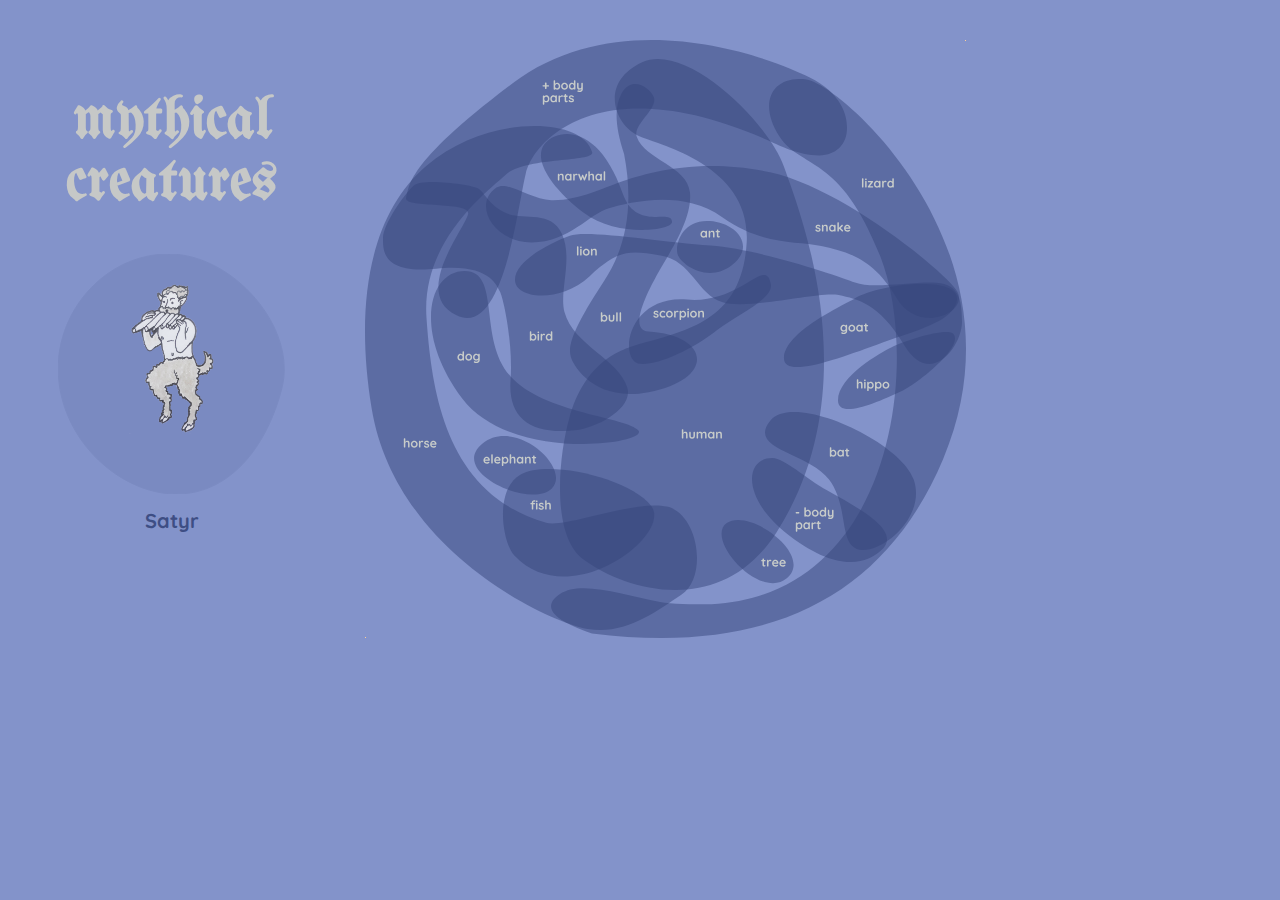
<file: index.html>
<! -- mythical creatures -->
<!DOCTYPE html> 
<html> 
    <head> 
        <meta charset = "utf-8" /> 
          
        <!--LINKS-->
        <script src="mythicalJS.js"></script>
        <link rel="preconnect" href="https://fonts.gstatic.com"> 
        <link href="https://fonts.googleapis.com/css2?family=UnifrakturMaguntia&display=swap" rel="stylesheet">
        <link rel="preconnect" href="https://fonts.gstatic.com"> 
        <link href="https://fonts.googleapis.com/css2?family=Quicksand:wght@600&display=swap" rel="stylesheet">
        <link rel="stylesheet" href="mythicalstyle.css">


        <title> 
            very mythical creatures 
        </title> 
        <link rel = "icon" href = "SVGs/m.svg"; 
        type = "image/x-icon"> 
          
    </head> 

<body>

<div class="firstDiv"; >

    <div style="float:left; margin:10px; margin-right: 80px; text-align: center;">
        <h1> mythical <br> creatures</h1>

    <div class="combined">
        <div>
        <svg width="227px" height="240px" viewBox="0 0 227 240" version="1.1" xmlns="http://www.w3.org/2000/svg" xmlns:xlink="http://www.w3.org/1999/xlink">
            <title>Oval</title>
            <g id="Page-1" stroke="none" stroke-width="1" fill="none" fill-rule="evenodd" opacity="0.201729911">
                <g class="Oval" transform="translate(-84.000000, -313.000000)" fill="#00222D">
                    <path d="M200.171028,552.971342 C253.310384,554.304516 291.836417,508.976596 307.778224,447.650586 C323.72003,386.324577 258.689114,313 194.857092,313 C131.025071,313 79.2789933,371.659661 84.5929289,436.985193 C89.9068644,502.310725 147.031672,551.638168 200.171028,552.971342 Z" id="Oval"></path>
                </g>
            </g>
        </svg>
        </div>
        <div style="padding-top: 30px;">
        <img id="creaturePNG" height="70%" src="PNGs/Satyr.png">
        </div>
    </div>

        <h2 id="creatureName">Satyr</h2>
        <h3 id="creatureParents"></h2>
            
    </div>

<div class= combined>
<div>
<img src="SVGs/Venndiagramm.svg">
</div>

<div>

        <svg width="601px" height="600px">
            
            <g id="Bai-Ze" onclick="change('Bai-Ze')">
                <path d="M255.6,53.8249662 C266.4,34.0249662 285.3,49.3249662 288,57.4249662 C289.225848,61.1025102 287.594213,65.1523984 284.903476,69.3580144 C273.260066,68.7351806 262.527646,69.0984297 252.662837,70.2488349 L251.755926,70.3630549 C251.554139,69.7263927 251.367755,69.084555 251.197409,68.4381991 C251.852725,62.8753049 253.320369,58.0042893 255.6,53.8249662 Z" id="Path" stroke="#FFF1DF" stroke-width="2.7" stroke-linejoin="round"></path>
            </g>
            <g id="Ammit" onclick="change('Ammit')">
                <path d="M587.7,294.124966 C589.950317,296.750336 589.703435,300.445406 587.771309,304.712491 L587.515562,305.260294 C587.294915,305.719322 587.055587,306.184584 586.798554,306.655481 L586.48168,307.223224 C586.373265,307.413348 586.262079,307.604334 586.148186,307.796146 L585.798447,308.374017 C585.738824,308.470729 585.67854,308.567637 585.617603,308.664737 L585.2442,309.249601 L585.2442,309.249601 L584.85549,309.838839 C584.789451,309.937397 584.722789,310.036127 584.655513,310.135026 L584.244548,310.730393 C584.105144,310.929495 583.963345,311.129229 583.819215,311.329559 L583.379889,311.932294 C583.305523,312.033034 583.230589,312.133914 583.155096,312.234927 L582.695485,312.842584 L582.695485,312.842584 L582.22282,313.453233 L582.22282,313.453233 L581.737476,314.066646 L581.737476,314.066646 L581.239829,314.682592 L581.239829,314.682592 L580.730254,315.300842 L580.730254,315.300842 L580.209126,315.921164 L580.209126,315.921164 L579.676821,316.54333 C579.587193,316.647165 579.497114,316.751067 579.406594,316.855032 L578.58018,317.792269 C578.487077,317.896565 578.393555,318.000909 578.299621,318.105296 L577.731152,318.7321 L577.731152,318.7321 L577.153195,319.359711 L577.153195,319.359711 L576.566125,319.9879 L576.566125,319.9879 L575.970318,320.616436 L575.970318,320.616436 C565.20263,327.502699 551.76045,326.354285 539.47202,306.434357 L539.1,305.824966 C538.467635,304.778294 537.838441,303.755396 537.212365,302.75567 L538.895253,302.134551 L538.895253,302.134551 L540.041261,301.720417 L540.041261,301.720417 L541.204775,301.306976 L541.204775,301.306976 L542.384285,300.894859 L542.384285,300.894859 L543.578284,300.484699 L543.578284,300.484699 L544.785261,300.077127 L544.785261,300.077127 L546.003707,299.672774 L546.003707,299.672774 L547.232115,299.272272 L547.232115,299.272272 L548.468975,298.876254 L548.468975,298.876254 L549.712777,298.48535 L549.712777,298.48535 L551.588198,297.909965 L551.588198,297.909965 L552.842757,297.534611 L552.842757,297.534611 L554.098976,297.166583 L554.098976,297.166583 L555.355349,296.806511 L555.355349,296.806511 L556.610365,296.455028 C556.819338,296.397199 557.028191,296.339753 557.236893,296.282705 L558.487046,295.94529 L558.487046,295.94529 L559.73207,295.618042 L559.73207,295.618042 L560.970456,295.301594 L560.970456,295.301594 L562.200696,294.996578 L562.200696,294.996578 L563.42128,294.703624 C564.028906,294.560268 564.632346,294.421672 565.230751,294.288193 L566.420595,294.028159 L566.420595,294.028159 L567.595501,293.7824 C577.319963,291.795632 585.331318,291.361504 587.7,294.124966 Z" id="Path" stroke="#FFF1DF" stroke-width="2.7" stroke-linejoin="round"></path>
            </g>
            <g id="Argus" onclick="change('Argus')">
                <path d="M406.379116,102.620865 C360.926718,82.0360738 322.686539,72.3050911 290.910717,69.7559372 L288.891245,69.6029434 C287.550773,69.5074027 286.221978,69.4247251 284.904803,69.3546279 C287.594989,65.1504725 289.225557,61.1016357 288,57.4249662 C285.3,49.3249662 266.4,34.0249662 255.6,53.8249662 C254.080246,56.6111816 252.798888,62.1238778 251.755926,70.3630549 C246.590995,54.0670501 251.516842,34.380326 277.2,22.3249662 C314.205231,4.95516399 377.826343,59.1947573 406.379116,102.620865 Z" id="Argus" stroke="#FFF1DF" stroke-width="2.7" stroke-linejoin="round"></path>
            </g>
            <g id="Camahueto" onclick="change('Camahueto')">
                <path d="M262.441345,163.215061 C270.503687,174.947392 281.843162,176.080285 291.020078,176.070434 L292.08941,176.064573 L292.08941,176.064573 L296.127827,176.004124 C302.337022,175.93193 306.657882,176.275808 306.657882,181.264611 C306.657882,183.719267 301.963601,186.070094 294.486223,187.551129 L293.495287,187.739312 C291.650211,188.07504 289.650739,188.359126 287.523007,188.581096 L286.349863,188.695948 C278.643786,189.401621 269.385165,189.302544 259.738723,187.931918 C261.204109,180.104546 262.100184,172.01352 262.4265,163.658716 L262.441345,163.215061 Z" id="Path" stroke="#FFF1DF" stroke-width="2.7" stroke-linejoin="round"></path>
            </g>
            <g id="Centaur" onclick="change('Centaur')">
                <path d="M301.5,466.924966 C330.087541,473.459261 340.88466,525.952146 322.454936,549.057781 C290.66053,552.06556 258.781965,542.604234 234.431749,529.121677 C270.518872,514.710507 298.132297,482.803326 286.562621,466.513774 L286.2,466.024966 L286.04746,465.832526 C291.803855,465.607781 297.039861,465.905506 301.5,466.924966 Z" id="Path" stroke="#FFF1DF" stroke-width="2.7" stroke-linejoin="round"></path>
            </g>
            <g id="Cerberus" onclick="change('Cerberus')">
                <path d="M99.9,231.124966 C113.695682,231.124966 118.937053,240.685667 121.832329,254.586522 L122.040082,255.611327 L122.040082,255.611327 L122.240001,256.65117 L122.240001,256.65117 L122.432627,257.705595 L122.432627,257.705595 L122.618501,258.774147 L122.618501,258.774147 L122.798162,259.856374 L122.798162,259.856374 L122.972152,260.951819 L122.972152,260.951819 L123.141011,262.060028 L123.141011,262.060028 L123.385861,263.745282 C123.41256,263.934014 123.439102,264.123231 123.465497,264.312923 C114.871721,276.741569 104.238322,282.537621 90.9,276.124966 C77.6027411,269.732053 72.806304,259.633654 72.7535027,248.18317 C78.6319726,237.454627 88.1193087,231.124966 99.9,231.124966 Z" id="Path" stroke="#FFF1DF" stroke-width="2.7" stroke-linejoin="round"></path>
            </g>
            <g id="Chamrosh" onclick="change('Chamrosh')">
                <path d="M145.945295,337.778645 L146.006716,336.650866 L145.8,336.424966 C154.723703,346.313394 167.26677,353.810456 181.056377,359.747507 L182.512416,360.366734 C183.486041,360.775759 184.465395,361.177244 185.449658,361.571479 L186.929631,362.157428 C187.671356,362.447719 188.415611,362.734012 189.162051,363.016427 L190.657741,363.576126 C190.907474,363.66856 191.157424,363.760571 191.407579,363.852166 L192.910854,364.396761 L194.418417,364.931556 C194.670001,365.019883 194.921737,365.107812 195.173614,365.195346 L196.686456,365.715845 C196.938843,365.801817 197.191344,365.887403 197.443947,365.972608 L198.960684,366.479297 L200.479249,366.977047 C200.732461,367.059273 200.985724,367.141135 201.239024,367.222638 L202.759178,367.707386 C203.012578,367.787472 203.26599,367.867207 203.519402,367.946597 L205.03976,368.418827 L206.559487,368.882981 C206.812688,368.959678 207.065837,369.036049 207.318921,369.112096 C206.255294,372.164677 205.247167,375.36683 204.3,378.724966 C203.322669,382.190048 202.35411,386.102457 201.433097,390.366756 C203.128532,390.287186 174.353196,394.559925 154.557882,374.764611 C149.757882,369.964611 146.838588,358.38473 145.8,340.024966 C145.853292,339.27888 145.901675,338.529988 145.945295,337.778645 Z" id="Path" stroke="#FFF1DF" stroke-width="2.7" stroke-linejoin="round"></path>
            </g>
            <g id="Chimaera" onclick="change('Chimaera')">
                <path d="M588.011043,269.04282 C587.38737,270.01575 586.676551,270.959135 585.883309,271.875992 C572.281628,281.50371 545.613806,282.515682 531.311043,257.34282 C529.298291,253.800376 527.242326,250.524409 525.149591,247.491725 C561.363108,240.939696 604.085347,243.966906 588.011043,269.04282 Z" id="Path" stroke="#FFF1DF" stroke-width="2.7" stroke-linejoin="round"></path>
            </g>
            <g id="Cockatrice" onclick="change('Cockatrice')">
                <path d="M160.038438,176.191353 L163.764529,176.375488 L163.764529,176.375488 L165.803296,176.487399 L165.803296,176.487399 L167.024674,176.564183 L167.024674,176.564183 L168.243264,176.650985 L168.243264,176.650985 L169.457941,176.750089 L169.457941,176.750089 L170.264997,176.82412 L170.264997,176.82412 L171.06948,176.905311 C171.203328,176.919476 171.337054,176.933969 171.470653,176.948802 L172.270652,177.041999 C172.536769,177.074502 172.802319,177.108481 173.067246,177.144047 L173.8601,177.255621 C174.123724,177.294476 174.38667,177.335031 174.648881,177.3774 L175.433257,177.510058 C184.296617,179.077731 192.24684,182.872006 197.1,193.324966 C197.382395,193.933201 197.649482,194.545671 197.901916,195.162108 C188.889272,199.364191 178.619878,202.324966 166.5,202.324966 C159.44499,202.324966 152.940997,201.000356 147.188569,198.735877 C148.672448,192.185743 150.027856,185.662075 151.278428,179.353037 L152.016379,175.594875 L152.016379,175.594875 C154.624991,175.893816 157.318027,176.054038 160.038438,176.191353 L160.038438,176.191353 Z" id="Path" stroke="#FFF1DF" stroke-width="2.7" stroke-linejoin="round"></path>
            </g>
            <g id="Cyclops" onclick="change('Cyclops')">
                <path d="M406.8,418.324966 C409.333222,418.324966 412.346982,419.293896 415.730117,420.931249 L416.460687,421.292232 L416.460687,421.292232 L417.202322,421.67302 L417.202322,421.67302 L417.954779,422.072956 L417.954779,422.072956 L418.717813,422.491382 C418.973894,422.633866 419.231697,422.779323 419.491183,422.927642 L420.274645,423.381078 L420.274645,423.381078 L421.067955,423.851034 L421.067955,423.851034 L421.870872,424.336853 L421.870872,424.336853 L422.683152,424.837877 L422.683152,424.837877 L423.504551,425.353448 L423.504551,425.353448 L424.753218,426.152647 L424.753218,426.152647 L425.596354,426.701715 L425.596354,426.701715 L426.876486,427.548077 L426.876486,427.548077 L428.174403,428.41978 L428.174403,428.41978 L429.049156,429.013899 L429.049156,429.013899 L430.374892,429.92291 L430.374892,429.92291 L432.166661,431.164763 L432.166661,431.164763 L434.902052,433.0808 L434.902052,433.0808 L439.099561,436.039579 L439.099561,436.039579 L439.109522,436.040693 C432.695574,453.441705 424.474339,470.719653 414.112228,487.628089 C375.95363,453.144418 380.936803,418.324966 406.8,418.324966 Z" id="Path" stroke="#FFF1DF" stroke-width="2.7" stroke-linejoin="round"></path>
            </g>
            <g id="Dragon" onclick="change('Dragon')">
                <path d="M519.74281,407.164611 C520.329726,407.59624 520.910693,408.029568 521.485444,408.464458 L522.62658,409.336278 C535.086157,418.948309 544.450808,429.271841 547.869774,438.844946 C556.821739,463.910449 539.654756,488.58021 520.773854,501.045345 C521.767672,495.407534 518.522539,489.583192 512.50041,483.630122 L511.856309,483.00301 L511.192072,482.374963 C510.967347,482.165459 510.739329,481.955802 510.508081,481.745994 L509.804713,481.116119 L509.082347,480.485353 C508.594521,480.064549 508.094283,479.643161 507.582138,479.221209 L506.805052,478.58786 C506.674071,478.482232 506.542361,478.37657 506.40993,478.270873 L505.606764,477.636284 L504.786684,477.000885 C504.648616,476.894919 504.509858,476.78892 504.37042,476.682888 L503.52568,476.046305 L502.664974,475.40895 C502.520214,475.302661 502.374804,475.196341 502.228753,475.089989 L501.344808,474.451506 L500.445844,473.81229 L499.53224,473.172355 L498.135213,472.211137 L497.186667,471.569471 L496.224807,470.927139 L495.250012,470.284155 L494.757882,469.962423 C505.7594,448.503794 513.773384,428.732108 518.799833,410.647366 L519.74281,407.164611 Z" id="Path" stroke="#FFF1DF" stroke-width="2.7" stroke-linejoin="round"></path>
            </g>
            <g id="Dryad" onclick="change('Dryad')">
                <path d="M361.8,483.124966 C372.770333,475.66514 393.796427,482.968027 409.335075,495.123528 C399.711862,509.490939 388.875419,520.5407 377.308432,528.813713 C360.471616,513.846077 349.571304,491.440479 361.8,483.124966 Z" id="Path" stroke="#FFF1DF" stroke-width="2.7" stroke-linejoin="round"></path>
            </g>
            <g id="Gorgon" onclick="change('Gorgon')">
                <path d="M340.815033,125.878254 C360.0342,125.457316 381.537,127.075966 405,132.124966 C410.676877,133.346573 416.537354,134.987016 422.52371,136.982621 L423.950564,140.955062 L423.950564,140.955062 L425.693251,145.869107 L425.693251,145.869107 L426.374139,147.812227 L426.374139,147.812227 L427.775439,151.858776 L427.775439,151.858776 L428.735923,154.67301 L428.735923,154.67301 L429.468514,156.843704 L429.468514,156.843704 L430.459833,159.816678 L430.459833,159.816678 L431.465735,162.878114 L431.465735,162.878114 L432.228402,165.231262 L432.228402,165.231262 L432.997096,167.63256 L432.997096,167.63256 L433.512447,169.259837 L433.512447,169.259837 L434.289116,171.739857 L434.289116,171.739857 L434.80892,173.418975 L434.80892,173.418975 L435.330022,175.118473 L435.330022,175.118473 L435.852145,176.838147 L435.852145,176.838147 L436.375014,178.577791 L436.375014,178.577791 L437.16011,181.224257 L437.16011,181.224257 L437.683634,183.012935 L437.683634,183.012935 L438.468418,185.731994 L438.468418,185.731994 L439.251773,188.49369 L439.251773,188.49369 L439.772754,190.358168 L439.772754,190.358168 L440.292409,192.241084 L440.292409,192.241084 L440.810462,194.142236 L440.810462,194.142236 L441.326636,196.061419 L441.326636,196.061419 L441.840655,197.998428 L441.840655,197.998428 L442.352243,199.953059 L442.352243,199.953059 L443.114464,202.917601 C443.198782,203.249146 443.28297,203.581404 443.367022,203.914371 L442.144242,203.781678 L442.144242,203.781678 L440.287459,203.588824 L440.287459,203.588824 L431.270201,202.705371 L431.270201,202.705371 L429.263917,202.501196 L429.263917,202.501196 L427.232032,202.285279 L427.232032,202.285279 L425.174777,202.054696 L425.174777,202.054696 L423.789295,201.891383 L423.789295,201.891383 L422.392712,201.719387 C422.159027,201.689949 421.924882,201.660113 421.690279,201.629861 L420.277172,201.443215 L420.277172,201.443215 L418.853137,201.24572 L418.853137,201.24572 L417.418243,201.03651 C416.698093,200.928831 415.973896,200.816435 415.245692,200.698833 L413.783953,200.456546 C403.759048,198.751513 392.990525,196.013587 381.577878,190.999049 C379.576994,160.551876 361.738798,140.053313 340.788056,125.875514 L340.815033,125.878254 Z" id="Path" stroke="#FFF1DF" stroke-width="2.7" stroke-linejoin="round"></path>
            </g>
            <g id="Griffon" onclick="change('Griffon')">
                <path d="M198.848767,251.783224 L198.272259,251.986181 C173.86011,260.399986 149.4,254.578966 149.4,240.124966 C149.4,226.489146 167.327674,213.707025 184.075512,205.012181 L185.39491,204.334296 C185.614285,204.22275 185.833369,204.111927 186.052118,204.001833 L187.360246,203.350086 C187.577481,203.242941 187.794295,203.13654 188.010643,203.030891 L189.302798,202.406077 L189.302798,202.406077 L190.581694,201.799661 C191.00555,201.600628 191.426849,201.40472 191.845241,201.211996 L193.091349,200.643435 L193.091349,200.643435 L194.31793,200.094333 L194.31793,200.094333 L195.522894,199.565042 L195.522894,199.565042 L196.704152,199.055917 C196.898936,198.972763 197.092646,198.890464 197.285238,198.809027 L198.427019,198.330813 C198.614963,198.252855 198.801702,198.175774 198.987191,198.099577 C202.440782,208.534444 202.135175,219.946778 201.06134,231.105516 L200.910427,232.625474 L200.910427,232.625474 L200.751676,234.141595 L200.751676,234.141595 L200.586772,235.653185 L200.586772,235.653185 L200.417401,237.15955 L200.417401,237.15955 L199.645137,243.854936 L199.645137,243.854936 L199.481321,245.320165 L199.481321,245.320165 L199.323993,246.77566 L199.323993,246.77566 L199.174838,248.220727 L199.174838,248.220727 L199.035541,249.654674 C198.968638,250.368751 198.906064,251.078398 198.848767,251.783224 Z" id="Path" stroke="#FFF1DF" stroke-width="2.7" stroke-linejoin="round"></path>
            </g>
            <g id="Harpy" onclick="change('Harpy')">
                <path d="M221.383518,340.440345 L221.731827,340.719325 L221.731827,340.719325 L222.440049,341.273875 C223.275358,341.918062 224.142407,342.552173 225.041833,343.172883 L225.820714,343.701561 C234.738234,349.6543 246.728375,354.252891 262.376737,354.45029 C261.135294,362.564785 254.143227,370.091007 245.265505,376.09164 L244.41443,376.658486 C243.557902,377.22066 242.685382,377.768727 241.800211,378.301876 L237.248172,377.148632 L237.248172,377.148632 L231.328162,375.651338 L231.328162,375.651338 L227.671931,374.716775 C227.261852,374.611248 226.85056,374.505135 226.43812,374.398416 L223.950197,373.75063 C223.116634,373.532153 222.278987,373.311067 221.437767,373.087194 L218.903901,372.407029 C215.088558,371.373696 211.211229,370.280272 207.318542,369.110404 C211.290759,357.700085 216.031527,348.355458 221.235157,340.6575 L221.383518,340.440345 Z" id="Path" stroke="#FFF1DF" stroke-width="2.7" stroke-linejoin="round"></path>
            </g>
            <g id="Hippocamp" onclick="change('Hippocamp')">
                <path d="M138.669338,463.893469 C150.708492,471.939387 164.677451,478.489952 180.9,483.124966 C182.866132,483.686718 185.387426,483.878363 188.36256,483.778929 L189.148911,483.746439 C189.281663,483.739941 189.415256,483.732906 189.549683,483.725339 L190.366169,483.673625 C190.503894,483.663962 190.642435,483.653781 190.781784,483.643089 L191.627506,483.572852 C191.770054,483.560141 191.913393,483.546931 192.057514,483.53323 L192.931574,483.445172 L193.824026,483.345623 L194.734469,483.234895 L195.662505,483.113299 L196.607733,482.981148 L197.569754,482.838752 L198.548169,482.686425 L199.542576,482.524477 C199.433857,482.544853 199.11006,482.598031 198.571183,482.684014 C201.970122,498.299212 208.253704,511.501993 218.7,519.124966 C223.467154,522.6037 228.741577,525.970785 234.428845,529.122896 C206.398927,540.314769 173.262212,540.951914 149.4,515.524966 C142.038594,507.680845 135.831894,484.210174 138.669338,463.893469 Z" id="Path" stroke="#FFF1DF" stroke-width="2.7" stroke-linejoin="round"></path>
             </g>
             <g id="Hydra" onclick="change('Hydra')">
                <path d="M414,96.1249662 C392.4,62.8249662 406.8,34.9249662 441,39.4249662 C441.905023,39.5440481 442.919078,39.7765742 444.034144,40.1203095 L444.65233,40.318817 L444.65233,40.318817 L445.290263,40.539302 C445.830021,40.7321744 446.390045,40.947856 446.969584,41.1861369 L447.674349,41.4829082 C448.150372,41.6879696 448.638691,41.9074409 449.138921,42.1412145 L449.898149,42.5025883 C450.02616,42.5646006 450.154903,42.6275034 450.284373,42.6912951 L451.069857,43.0846982 L451.069857,43.0846982 L451.872483,43.4993533 C452.413217,43.7828562 452.965186,44.0804733 453.528004,44.3920974 L454.380321,44.8700252 C454.523714,44.9514262 454.667773,45.0336992 454.812492,45.1168427 L455.688677,45.6261348 L455.688677,45.6261348 L456.580414,46.1562357 C456.880219,46.3363952 457.182568,46.5200094 457.487412,46.7070648 L458.409382,47.2785415 C458.564275,47.3755038 458.719781,47.473323 458.875891,47.5719975 L459.819778,48.1742945 L459.819778,48.1742945 L460.777913,48.7970377 L460.777913,48.7970377 L461.750008,49.4401463 L461.750008,49.4401463 L462.735774,50.1035399 L462.735774,50.1035399 L462.742642,50.1118157 C478.769758,64.1085343 481.622218,79.2969301 481.430812,88.7880646 L481.409199,89.5350706 C481.404578,89.6575023 481.399464,89.7788886 481.393882,89.899213 L481.354948,90.6082868 L481.354948,90.6082868 L481.305909,91.2910929 C481.296958,91.4026613 481.287634,91.5131027 481.277961,91.6224005 L481.215925,92.2643351 L481.215925,92.2643351 L481.146665,92.8780424 C481.134584,92.9779311 481.122249,93.0766111 481.109686,93.1740659 L481.031752,93.7439625 L481.031752,93.7439625 L480.949475,94.2836722 L480.949475,94.2836722 L480.864009,94.7924112 L480.864009,94.7924112 L480.776506,95.2693958 C480.761817,95.3462035 480.74709,95.4216554 480.732351,95.4957352 L480.6,96.1249662 L480.6,96.1249662 L480.544375,96.3690309 L480.544375,96.3690309 L480.423274,96.8632731 L480.423274,96.8632731 L480.288825,97.3650537 L480.288825,97.3650537 L480.140768,97.8736383 C480.114943,97.9589286 480.088541,98.0444718 480.061555,98.1302526 L479.8926,98.6476662 C479.36448,100.207726 478.643904,101.834854 477.699379,103.439821 L477.3762,103.973866 C473.508,110.191966 466.2,115.924966 453.6,115.924966 C445.34787,115.924966 436.781219,114.081989 429.253147,111.77262 C423.541233,107.666903 418.413631,102.929314 414,96.1249662 Z" id="Path" stroke="#FFF1DF" stroke-width="2.7" stroke-linejoin="round"></path>
            </g>
            <g id="Ichthyocentaur" onclick="change('Ichthyocentaur')">
                <path d="M286.04746,465.832526 L286.2,466.024966 C298.689588,482.157351 270.882011,514.566546 234.428845,529.122896 C228.741577,525.970785 223.467154,522.6037 218.7,519.124966 C208.253704,511.501993 201.970122,498.299212 198.571183,482.684014 C200.473454,482.38049 202.464804,482.023396 204.532352,481.622781 L206.322896,481.268973 C206.62433,481.208306 206.927244,481.146811 207.2316,481.084514 L209.074746,480.701368 C209.694697,480.570607 210.320117,480.43688 210.950706,480.30042 L212.857677,479.883076 C213.17799,479.812231 213.49952,479.740761 213.822229,479.668696 L216.757445,479.004828 L216.757445,479.004828 L218.746635,478.546736 L218.746635,478.546736 L221.774483,477.839841 L221.774483,477.839841 L229.01354,476.122833 L229.01354,476.122833 L235.36555,474.612358 L235.36555,474.612358 L238.57625,473.856361 L238.57625,473.856361 L241.801968,473.106184 L241.801968,473.106184 L243.957785,472.611644 L243.957785,472.611644 L246.11577,472.123207 L246.11577,472.123207 L248.27412,471.642277 L248.27412,471.642277 L250.431033,471.170262 L250.431033,471.170262 L252.584705,470.708568 C252.94328,470.632557 253.301645,470.557035 253.659763,470.482031 L255.805194,470.038454 L255.805194,470.038454 L257.942878,469.608713 C267.897856,467.637727 277.540868,466.164646 286.04746,465.832526 Z" id="Path" stroke="#FFF1DF" stroke-width="2.7" stroke-linejoin="round"></path>
             </g>
             <g id="Kaliya" onclick="change('Kaliya')">
                <path d="M154.475558,150.506036 L156.589812,151.383302 L156.589812,151.383302 L153.582522,167.416637 L153.582522,167.416637 L152.701419,172.047893 L152.701419,172.047893 L152.246888,174.40724 C152.170333,174.802696 152.093374,175.199235 152.016005,175.596807 C147.125752,175.039572 142.530098,174.000286 138.6,171.724966 C134.089488,169.113617 130.643488,166.502268 127.898627,164.006538 L127.277479,163.432705 L127.277479,163.432705 L126.68023,162.863293 L126.68023,162.863293 L126.10589,162.298617 C126.01202,162.204917 125.919064,162.111427 125.827,162.018154 L125.28516,161.461175 C125.196583,161.368797 125.108857,161.276649 125.021962,161.184738 L124.51039,160.636165 C124.426734,160.545228 124.343867,160.45454 124.261768,160.364109 L123.778232,159.824655 L123.778232,159.824655 L123.312145,159.291673 L123.312145,159.291673 L122.862515,158.76548 L122.862515,158.76548 L122.428351,158.246391 L122.428351,158.246391 C124.027324,154.183892 126.957941,150.461884 131.4,147.424966 C134.636871,145.212003 138.908105,145.366843 143.870524,146.695383 L144.601626,146.898043 L144.601626,146.898043 L145.342357,147.116629 C145.590845,147.192053 145.840899,147.269993 146.092478,147.350309 L146.85175,147.598251 L146.85175,147.598251 L147.619935,147.859624 L147.619935,147.859624 L148.396793,148.133596 C148.526978,148.180262 148.657515,148.227418 148.788399,148.275047 L149.577818,148.566358 L149.577818,148.566358 L150.375313,148.868189 L150.375313,148.868189 L151.586175,149.338841 L151.586175,149.338841 L152.813862,149.828486 L152.813862,149.828486 L154.475558,150.506036 L154.475558,150.506036 Z" id="Path" stroke="#FFF1DF" stroke-width="2.7" stroke-linejoin="round"></path>
            </g>
            <g id="Lamassu" onclick="change('Lamassu')">
                <path d="M241.1998,319.51361 L241.396994,319.367654 L242.37245,320.2091 L242.37245,320.2091 L243.338087,321.052715 C243.498159,321.193521 243.657785,321.334435 243.816947,321.475464 L244.766197,322.323104 C244.923427,322.464632 245.080157,322.606294 245.236366,322.748097 L246.167241,323.600688 L246.167241,323.600688 L247.08476,324.457093 C247.388275,324.743243 247.689417,325.030097 247.988039,325.317724 L248.876194,326.182993 L248.876194,326.182993 L249.748342,327.053311 C255.795287,333.164168 260.600684,339.676369 262.8,347.224966 C263.511769,349.667934 263.638738,352.084122 263.276737,354.45029 C249.235701,354.273167 238.139972,350.552557 229.566498,345.489711 L228.744667,344.995642 C227.252359,344.082437 225.839017,343.129218 224.502277,342.148276 L223.780729,341.610542 C223.066749,341.070206 222.375433,340.522288 221.706396,339.968781 C227.592014,331.418454 234.051756,324.936763 240.649932,319.928067 L241.1998,319.51361 Z" id="Path" stroke="#FFF1DF" stroke-width="2.7" stroke-linejoin="round"></path>
            </g>
            <g id="Longma" onclick="change('Longma')">
                <path d="M303.120239,563.08318 L303.790479,563.143778 L301.716431,564.518271 L301.716431,564.518271 L300.296628,565.451323 L300.296628,565.451323 L298.870774,566.38108 L298.870774,566.38108 L297.43874,567.306596 L297.43874,567.306596 L296.000399,568.226923 L296.000399,568.226923 L294.555623,569.141114 L294.555623,569.141114 L293.104283,570.048223 L293.104283,570.048223 L291.646252,570.947303 L291.646252,570.947303 L290.181401,571.837407 L290.181401,571.837407 L288.709602,572.717589 C288.463716,572.863406 288.217536,573.00877 287.971057,573.153662 L286.488597,574.017184 C267.417324,585.022216 246.550549,592.991163 222.669922,588.918725 L222.266079,588.848172 L222.266079,588.848172 L221.430925,588.692231 L221.430925,588.692231 L220.55962,588.516486 C220.411421,588.485543 220.261739,588.453774 220.110586,588.421179 L219.186108,588.215677 C218.872127,588.143866 218.552355,588.068742 218.226887,587.990303 L217.233485,587.745029 L217.233485,587.745029 L216.206465,587.479827 L216.206465,587.479827 L215.146392,587.194671 L215.146392,587.194671 L214.053828,586.889533 L214.053828,586.889533 L212.929336,586.564385 L212.929336,586.564385 L211.77348,586.2192 C211.578255,586.159997 211.381747,586.099959 211.183967,586.039084 L209.982121,585.663792 C209.779301,585.599568 209.575233,585.534507 209.369929,585.468607 L208.123361,585.063145 L208.123361,585.063145 L206.847681,584.637536 C206.632673,584.564921 206.416476,584.491465 206.199101,584.417167 L204.880811,583.961286 L204.880811,583.961286 L203.534818,583.485188 L203.534818,583.485188 L202.161686,582.988847 C201.930601,582.904435 201.698408,582.819179 201.465119,582.733077 C183.412782,572.899596 181.260163,563.32346 195,554 C205.513265,546.865999 221.790728,547.214515 240.17624,550.245266 L241.879246,550.532506 C242.164042,550.581602 242.449311,550.631298 242.735039,550.681577 L244.454808,550.990098 L244.454808,550.990098 L246.184954,551.311759 L246.184954,551.311759 L247.924838,551.645719 L247.924838,551.645719 L249.673822,551.991139 C249.966042,552.049618 250.258614,552.108539 250.551526,552.167885 L252.31296,552.528924 L252.31296,552.528924 L254.968976,553.087777 L254.968976,553.087777 L257.639714,553.664865 L257.639714,553.664865 L260.323016,554.257357 L260.323016,554.257357 L263.916571,555.066414 L263.916571,555.066414 L266.620804,555.683836 L266.620804,555.683836 L275.718865,557.782273 C282.206072,559.276542 288.677338,560.74051 295,562 C296.312515,562.261456 297.841457,562.494326 299.533712,562.701659 L300.685495,562.836131 L300.685495,562.836131 L301.882169,562.963238 C302.288154,563.004401 302.701038,563.044371 303.120239,563.08318 Z" stroke-width="2.7"></path>
            </g>
            <g id="Makara" onclick="change('Makara')">
                <path d="M155.7,434.524966 C163.319264,430.207383 175.310435,428.613283 189.084702,429.176363 C192.166006,436.661923 191.807889,443.876068 186.3,448.924966 C180.990638,453.791881 172.092358,455.23301 162.184838,454.224087 L161.207163,454.116982 C161.043706,454.097826 160.879999,454.078019 160.716056,454.057568 L159.729641,453.927146 C159.235101,453.858096 158.738632,453.783313 158.24054,453.702914 L157.242283,453.534662 C157.075577,453.505384 156.908713,453.47549 156.741703,453.444984 L155.737978,453.254653 C155.402879,453.188788 155.067285,453.120513 154.731289,453.049861 L153.722183,452.830814 L153.722183,452.830814 L152.711204,452.597718 C151.530849,452.317658 150.347784,452.009337 149.165908,451.674228 L148.153254,451.380467 C147.984557,451.330425 147.815907,451.279845 147.647316,451.228731 L146.636558,450.915676 C145.290057,450.489821 143.948747,450.030355 142.618445,449.539478 C145.437502,443.231878 149.676483,437.938292 155.7,434.524966 Z" id="Path" stroke="#FFF1DF" stroke-width="2.7" stroke-linejoin="round"></path>
            </g>
            <g id="Manticore" onclick="change('Manticore')">
                <path d="M405.657882,244.264611 C406.280689,247.586247 404.847721,250.987665 402.054335,254.417548 L401.602071,254.959338 C400.443652,256.314366 399.078959,257.673409 397.550762,259.03331 L396.930864,259.577308 L396.930864,259.577308 L396.294134,260.121354 L396.294134,260.121354 L395.64118,260.665401 C395.531036,260.756073 395.420242,260.846743 395.308809,260.937411 L394.63266,261.481377 L394.63266,261.481377 L393.941807,262.025232 L393.941807,262.025232 L393.23686,262.568931 L393.23686,262.568931 L392.518426,263.112431 L392.518426,263.112431 L391.787113,263.655685 L391.787113,263.655685 L390.26855,263.794653 L390.26855,263.794653 L388.762306,263.924101 L388.762306,263.924101 L387.269239,264.04357 L387.269239,264.04357 L385.790204,264.152601 L385.790204,264.152601 L384.326059,264.250732 L384.326059,264.250732 L382.877662,264.337505 L382.877662,264.337505 L381.445869,264.412459 C380.971467,264.435423 380.499975,264.45634 380.031537,264.475134 L378.635523,264.525071 C371.471585,264.749375 365.075462,264.445182 359.979085,263.32702 C361.450666,261.631089 362.861711,259.851305 364.208728,257.982763 L364.310428,257.838363 L364.310428,257.838363 L364.556642,257.495782 L364.556642,257.495782 L364.917124,256.98052 C365.064248,256.77226 365.209497,256.561609 365.353952,256.349857 L365.65886,255.896803 L365.65886,255.896803 C365.978068,255.424405 366.292291,254.945411 366.60251,254.460866 L366.866505,254.043212 C367.255801,253.429049 367.638128,252.804449 368.013909,252.170772 L368.288205,251.704619 L368.288205,251.704619 L368.8793,250.674728 L368.8793,250.674728 L369.361867,249.80687 C370.01244,249.48424 370.653541,249.159423 371.285246,248.833337 L372.536149,248.179745 C372.742552,248.070622 372.947917,247.961426 373.152247,247.852191 L374.365817,247.196586 L374.365817,247.196586 L375.554668,246.541679 C375.750758,246.432676 375.945823,246.323771 376.139866,246.214997 L377.291891,245.564198 L377.291891,245.564198 L378.419534,244.918178 L378.419534,244.918178 L380.065578,243.961681 L380.065578,243.961681 L382.688988,242.414543 L382.688988,242.414543 L385.641684,240.666994 L385.641684,240.666994 L387.039161,239.850673 L387.039161,239.850673 L387.941911,239.331479 L387.941911,239.331479 L388.821696,238.834206 C398.08408,233.652674 403.450312,232.490905 405.657882,244.264611 Z" id="Path" stroke="#FFF1DF" stroke-width="2.7" stroke-linejoin="round"></path>
            </g>
            <g id="Mermaid" onclick="change('Mermaid')">
                <path d="M195.893627,429.616165 C229.799769,432.57334 271.395735,447.170827 286.050367,465.83306 C277.543081,466.16493 267.899547,467.637863 257.944169,469.608764 L255.806402,470.038488 L255.806402,470.038488 L253.66089,470.482049 L253.66089,470.482049 L251.509438,470.938042 L251.509438,470.938042 L249.353848,471.40506 L249.353848,471.40506 L247.195921,471.881698 L247.195921,471.881698 L245.037462,472.366548 L245.037462,472.366548 L242.880273,472.858206 L242.880273,472.858206 L238.576913,473.856316 L238.576913,473.856316 L235.366134,474.612308 L235.366134,474.612308 L222.794938,477.599596 L222.794938,477.599596 L219.75054,478.313519 L219.75054,478.313519 L217.749192,478.777176 L217.749192,478.777176 L215.772548,479.229359 L215.772548,479.229359 L213.822411,479.668663 L213.822411,479.668663 L211.900583,480.093681 L211.900583,480.093681 L210.008866,480.503007 C209.69619,480.569842 209.384843,480.635964 209.074864,480.701345 L207.231695,481.084496 C206.927335,481.146793 206.624418,481.20829 206.32298,481.268957 L204.532416,481.622769 C202.760212,481.966157 201.043991,482.27757 199.391867,482.55068 L198.571183,482.684014 L198.369965,481.740723 C195.091677,466.055542 194.663068,448.029175 195.812304,430.813556 L195.893627,429.616165 Z" id="Path" stroke="#FFF1DF" stroke-width="2.7" stroke-linejoin="round"></path>
            </g>
            <g id="Minotaur" onclick="change('Mermaid')">
                <path d="M263.303507,307.622816 C263.632575,313.413742 265.466002,318.331695 268.660889,321.326901 C270.452003,323.00607 273.44024,323.792826 277.321592,323.795556 L277.773386,323.792398 C280.481231,323.753031 283.603384,323.347096 287.041875,322.609521 L288.032824,322.389792 L289.040481,322.152195 C289.209788,322.111116 289.37977,322.069301 289.550416,322.026753 L290.582183,321.762694 C290.755445,321.717228 290.92935,321.671036 291.103888,321.624123 L292.158621,321.33401 L293.228032,321.026754 C293.407462,320.974126 293.587482,320.920792 293.768082,320.866754 L294.858555,320.534123 L295.962436,320.184801 C296.147505,320.1252 296.333112,320.064911 296.519245,320.003938 L297.642285,319.62992 C298.018682,319.502531 298.397103,319.372435 298.777462,319.239663 L299.924269,318.83335 C300.116344,318.764303 300.308883,318.694595 300.501875,318.624229 L301.665175,318.19417 C301.859936,318.121188 302.055128,318.047556 302.250742,317.973277 L303.429392,317.51988 C303.626648,317.443031 303.824303,317.365543 304.022348,317.28742 L305.215206,316.811091 C306.013447,316.488498 306.817579,316.155864 307.626926,315.81343 L308.844772,315.292461 L310.069932,314.756973 L311.301897,314.207149 C311.507764,314.114327 311.713893,314.020915 311.920274,313.926917 L313.161496,313.355926 C313.368842,313.259599 313.576419,313.162693 313.784215,313.065213 L315.033552,312.473463 L316.287664,311.868101 L317.546043,311.249307 L318.808181,310.617262 L320.07357,309.972147 C320.284711,309.863549 320.495967,309.754413 320.707326,309.644745 L321.97664,308.980365 L323.247937,308.303368 C323.459957,308.189494 323.672038,308.075101 323.88417,307.960195 L325.157487,307.264611 C339.185973,322.345971 326.366701,344.309722 282.160889,352.826901 C275.177161,354.172463 268.746425,354.726043 262.837217,354.651795 C263.199595,352.285446 263.072568,349.86956 262.360889,347.426901 C260.161573,339.878304 255.356175,333.366103 249.309231,327.255246 L248.437083,326.384928 L247.548927,325.519659 C247.250306,325.232032 246.949164,324.945178 246.645648,324.659028 L245.728129,323.802623 L244.797255,322.950032 C244.641045,322.808229 244.484316,322.666567 244.327085,322.525039 L243.377835,321.677399 L242.41744,320.832545 L241.446783,319.990066 C241.2842,319.849828 241.121227,319.709672 240.957882,319.569589 C249.325921,313.36661 263.648375,307.493328 263.303507,307.622816 Z" id="Path" stroke="#FFF1DF" stroke-width="2.7" stroke-linejoin="round"></path>
            </g>
            <g id="Myrmecoleon" onclick="change('Myrmecoleon')">
                <path d="M312.834704,203.100378 L312.882522,202.924519 L316.056844,203.266362 L316.056844,203.266362 L319.210221,203.59963 L319.210221,203.59963 L322.339339,203.923184 L322.339339,203.923184 L325.440884,204.235882 C325.955327,204.28703 326.468482,204.337678 326.980282,204.387803 L330.034255,204.682076 C331.046454,204.777945 332.052677,204.87153 333.052372,204.962639 L336.031318,205.228351 C338.00349,205.400288 339.947338,205.561564 341.858446,205.710656 L344.7,205.924966 C354.553545,206.641588 365.583968,208.285446 377.060058,210.508683 C375.981794,215.595536 372.601651,220.823682 366.3,225.724966 C342,244.624966 314.699054,224.021026 312.3,214.024966 C311.628265,211.226069 311.737079,207.285023 312.834704,203.100378 Z" id="Path" stroke="#FFF1DF" stroke-width="2.7" stroke-linejoin="round"></path>
            </g>
            <g id="Ophiotaurus" onclick="change('Ophiotaurus')">
                <path d="M305.979369,128.95523 L307.18813,128.770141 L307.97472,129.345672 L307.97472,129.345672 L308.751507,129.926755 L308.751507,129.926755 L309.517764,130.513782 C309.644556,130.612137 309.770878,130.710755 309.896717,130.809646 L310.645815,131.406321 C311.017338,131.706355 311.38423,132.008985 311.746081,132.314429 L312.462943,132.929134 C318.615402,138.290235 323.171596,144.54093 324,152.824966 C324.312831,155.953271 324.263206,159.190313 323.916918,162.494097 C309.852336,159.344064 295.721732,159.225984 283.02877,160.42944 L281.542203,160.577017 C280.309077,160.704907 279.090335,160.844854 277.887395,160.995247 L276.451542,161.18063 L276.451542,161.18063 L275.031404,161.375421 C274.796054,161.408636 274.561381,161.442217 274.327397,161.476152 L272.931849,161.683896 L272.931849,161.683896 L271.553376,161.899502 L271.553376,161.899502 L270.192521,162.122351 L270.192521,162.122351 L268.849828,162.351824 C268.62759,162.390587 268.406131,162.4296 268.185463,162.468851 L266.871034,162.707099 L266.871034,162.707099 L265.576127,162.950423 C265.361967,162.991366 265.148642,163.032495 264.936165,163.073796 L263.671563,163.323575 L263.671563,163.323575 L262.427844,163.576883 L262.427844,163.576883 C262.729123,155.820069 262.53765,147.835942 261.855256,139.624538 L263.768701,139.008645 L263.768701,139.008645 L265.080905,138.593508 L265.080905,138.593508 L267.103722,137.965476 L267.103722,137.965476 L268.488406,137.5441 L268.488406,137.5441 L269.90184,137.121265 L269.90184,137.121265 L271.343884,136.697566 L271.343884,136.697566 L272.8144,136.273595 L272.8144,136.273595 L274.31325,135.849945 L274.31325,135.849945 L275.840294,135.427209 L275.840294,135.427209 L277.395394,135.00598 L277.395394,135.00598 L278.978411,134.586852 L278.978411,134.586852 L280.589207,134.170416 L280.589207,134.170416 L282.227642,133.757268 C282.50301,133.688716 282.779524,133.620327 283.057181,133.552111 L284.736815,133.145003 L284.736815,133.145003 L286.443742,132.742665 L286.443742,132.742665 L288.177823,132.345689 C288.469091,132.280006 288.761485,132.214571 289.055002,132.149397 L290.829554,131.761575 C291.12755,131.697492 291.426664,131.633695 291.726891,131.570194 L293.541602,131.192862 C297.50234,130.383475 301.650379,129.628549 305.979369,128.95523 L305.979369,128.95523 Z" id="Path" stroke="#FFF1DF" stroke-width="2.7" stroke-linejoin="round"></path>
            </g>
            <g id="Pabilsag" onclick="change('Pabilsag')">
                <path d="M304.093469,295.382752 C313.899257,298.132511 321.11682,302.24668 325.596598,307.062677 C300.586732,320.840265 275.9889,327.58331 269.1,321.124966 C265.905113,318.12976 264.071687,313.211807 263.742618,307.420881 C266.584353,306.353891 269.350359,305.443909 272.001409,304.636466 L273.278172,304.252563 L273.278172,304.252563 L273.895705,304.070298 L273.895705,304.070298 L275.758906,303.531821 L275.758906,303.531821 L277.2,303.124966 L277.2,303.124966 L278.6761,302.71241 L285.911855,300.698188 L289.010292,299.830406 L290.339894,299.45534 L290.339894,299.45534 L292.623292,298.806055 L292.623292,298.806055 L294.117284,298.376961 L294.117284,298.376961 C295.689662,297.923343 297.257909,297.464275 298.82047,296.99754 L301.351046,296.233013 L301.351046,296.233013 C302.267401,295.95287 303.18173,295.669575 304.093469,295.382752 Z" id="Path" stroke="#FFF1DF" stroke-width="2.7" stroke-linejoin="round"></path>
            </g>
            <g id="Pegasus" onclick="change('Pegasus')">
                <path d="M41.786953,153.083781 L41.3312348,155.136765 C41.1130982,156.105606 40.898208,156.992456 40.6355474,157.817501 L40.5,158.224966 C39.9060413,159.932597 41.0309439,161.192586 43.3493658,162.148776 L43.7584031,162.309745 C44.1088472,162.441451 44.4830362,162.567125 44.8794385,162.687185 L45.3656856,162.828591 L45.8726693,162.964769 C45.9588619,162.987039 46.0458941,163.009097 46.1337535,163.030948 L46.6707394,163.159587 L47.2269915,163.283402 L47.8019218,163.402552 L48.394942,163.517201 L49.0054641,163.627507 L49.6328999,163.733633 L50.2766613,163.83574 L50.9361601,163.933988 L51.6108083,164.028538 L52.6498988,164.163784 L53.7197671,164.291616 L54.818428,164.412578 L55.5658843,164.489671 L56.708122,164.600392 L57.8738592,164.705691 L59.8635841,164.870621 L61.4922176,164.994502 L63.566357,165.141388 L66.2154842,165.316769 L73.4789267,165.777104 L75.8355327,165.934691 L77.7237421,166.068846 L79.5908185,166.211001 L81.4303327,166.362915 L82.788013,166.484312 L83.6811715,166.569209 L84.563823,166.657535 L85.8663417,166.796933 L87.1406991,166.945282 L87.9732862,167.049521 L88.791348,167.158287 L89.5940809,167.271801 C89.7265477,167.291128 89.8583423,167.310662 89.9894479,167.330407 L90.7676806,167.451454 C90.8959636,167.472064 91.0235241,167.492895 91.1503455,167.513951 L91.9022698,167.643026 C92.0260676,167.665001 92.1490927,167.687211 92.2713284,167.70966 L92.9951361,167.847257 C93.1141473,167.870681 93.2323356,167.894352 93.3496843,167.918276 L94.0435672,168.064891 C94.2714138,168.114798 94.4957679,168.165753 94.7164957,168.217792 L95.367666,168.377199 C95.4743366,168.404321 95.5800671,168.431723 95.6848407,168.459411 L96.3018671,168.628988 C98.9247326,169.378953 100.878155,170.327645 101.867863,171.555546 L101.240742,172.269254 C87.9845475,187.418946 75.0167573,206.286564 67.4942264,228.75156 C23.3766298,232.34872 18.5840714,215.438452 18.0634486,202.382534 L18.0349401,201.527548 L18.0165799,200.685285 L18.006135,199.857296 L18,198.645471 L18,197.824966 C18,193.179616 20.5575439,186.509544 24.2792178,179.428176 L24.8927167,178.276496 C25.9314882,176.351869 27.0497929,174.40357 28.2201219,172.46345 L28.9283421,171.300614 L29.6477278,170.14127 C29.7684825,169.948422 29.8896474,169.755784 30.011195,169.563386 L30.7448529,168.412147 C30.8678212,168.220841 30.9911173,168.02984 31.1147135,167.839175 L31.8596727,166.699481 L32.6105155,165.569394 L33.3659216,164.450445 L34.1245705,163.34416 C34.3778472,162.97768 34.6314443,162.613565 34.8851417,162.252071 L35.6463149,161.175704 L36.4067696,160.11659 L37.1651853,159.076257 L37.9202417,158.056235 L38.6706182,157.058051 C38.7952176,156.893592 38.919567,156.730107 39.0436389,156.567627 L39.78452,155.605068 L40.5174202,154.668172 L41.241019,153.758465 L41.786953,153.083781 Z" id="Path" stroke="#FFF1DF" stroke-width="2.7" stroke-linejoin="round"></path>
            </g>
            <g id="Satyr" onclick="change('Satyr')">
                <path d="M456.482263,276.914687 C457.991929,291.59877 458.837569,306.843748 458.749668,322.450511 L457.365551,322.826528 L457.365551,322.826528 L455.996684,323.190028 C455.76984,323.249547 455.543653,323.308528 455.318134,323.366964 L453.973126,323.710969 C453.750323,323.767191 453.528211,323.822852 453.3068,323.877944 L451.986829,324.201596 L451.986829,324.201596 L450.684207,324.511201 L450.684207,324.511201 L449.399455,324.806377 L449.399455,324.806377 L448.133099,325.086742 L448.133099,325.086742 L446.885663,325.351913 L446.885663,325.351913 L445.657672,325.601508 C445.454656,325.641788 445.252472,325.681403 445.051131,325.720345 L443.853288,325.94586 C428.613024,328.734708 418.5,327.439597 418.5,318.424966 C418.5,309.947686 424.810925,301.360895 433.688798,293.418905 L434.616202,292.599651 C435.396413,291.918908 436.194742,291.24315 437.008789,290.57286 L437.993037,289.771168 C438.158284,289.638001 438.324122,289.50506 438.490531,289.372349 L439.495687,288.578879 C439.832921,288.315332 440.172287,288.052736 440.51363,287.791124 L441.543439,287.009267 C441.716011,286.87946 441.88904,286.749906 442.062505,286.620609 L443.108386,285.84795 L443.108386,285.84795 L444.16383,285.081653 L444.16383,285.081653 L445.227917,284.321906 C445.405934,284.195837 445.584273,284.070049 445.762914,283.944545 L446.838237,283.194969 L446.838237,283.194969 L447.9199,282.452405 L447.9199,282.452405 L449.006982,281.717039 L449.006982,281.717039 L450.098561,280.989057 L450.098561,280.989057 L451.193716,280.268644 L451.193716,280.268644 L452.291527,279.555987 L452.291527,279.555987 L453.391073,278.851269 L453.391073,278.851269 L454.491432,278.154678 L454.491432,278.154678 L455.591683,277.466399 L455.591683,277.466399 L456.482263,276.914687 Z" id="Path" stroke="#FFF1DF" stroke-width="2.7" stroke-linejoin="round"></path>
             </g>
             <g id="Sleipnir" onclick="change('Sleipnir')">
                <path d="M196.465699,89.1917689 L194.963712,90.1619306 C178.813037,100.80907 168.568121,113.806746 163.385885,125.008389 C153.828439,127.160403 145.479977,130.206805 140.4,134.824966 L139.443677,135.68725 L139.443677,135.68725 L138.424611,136.593907 L138.424611,136.593907 L137.345405,137.544878 L137.345405,137.544878 L130.681373,143.362594 L130.681373,143.362594 L128.325635,145.437303 L128.325635,145.437303 L126.858994,146.74058 L126.858994,146.74058 L125.355634,148.08762 L125.355634,148.08762 L123.818157,149.478363 L123.818157,149.478363 L122.249167,150.912748 L122.249167,150.912748 L120.651266,152.390714 L120.651266,152.390714 L119.571222,153.400206 C119.390283,153.570066 119.208889,153.74073 119.027056,153.9122 L118.443164,153.16336 C116.807663,151.088316 115.310817,149.416862 113.4,148.324966 C111.825,147.424966 107.55,146.299966 101.882812,145.245279 L100.496627,144.993655 C99.3203136,144.785345 98.0924976,144.580793 96.8236416,144.382361 L95.2819848,144.147332 C94.7619792,144.070069 94.2360768,143.993936 93.7049472,143.919085 L92.0965464,143.698527 C89.6624316,143.373911 87.1360254,143.07831 84.5783451,142.825501 L82.8692613,142.663452 C68.31405,141.342496 53.19,141.493966 48.6,145.624966 C48.1997751,145.985169 47.7746333,146.389865 47.3275723,146.8356 L46.7807698,147.389958 L46.7807698,147.389958 L46.2140759,147.982384 L46.2140759,147.982384 L45.6286417,148.611552 C45.5295716,148.719401 45.4297686,148.828726 45.3292567,148.939498 L44.7178705,149.621289 L44.7178705,149.621289 L44.0906217,150.336501 C43.9848224,150.458415 43.87841,150.581665 43.7714086,150.706226 L43.1225245,151.469083 L43.1225245,151.469083 L42.4606555,152.262044 L42.4606555,152.262044 L41.786953,153.083781 L41.786953,153.083781 L41.9912201,152.196554 L41.9912201,152.196554 L42.1424333,151.567495 L42.1424333,151.567495 L42.3054659,150.917875 L42.3054659,150.917875 L42.4821365,150.246975 C43.1878363,147.633486 44.234221,144.535088 46.0822461,140.769395 C50.7495174,135.41922 55.7873463,130.431535 61.2,125.824966 C102.930313,90.3093781 161.099522,80.2362066 196.465699,89.1917689 Z" id="Path" stroke="#FFF1DF" stroke-width="2.7" stroke-linejoin="round"></path>
            </g>
            <g id="Sphinx" onclick="change('Sphinx')">
                <path d="M380.821193,211.254567 C389.421209,212.998607 398.223692,215.042131 406.927917,217.242074 L409.995427,218.024786 C411.526653,218.419157 413.053716,218.817875 414.574966,219.220153 L417.609222,220.029226 C419.626239,220.571462 421.63096,221.119096 423.619468,221.670266 L426.589582,222.499439 C427.082411,222.637998 427.574104,222.776721 428.064601,222.915576 L430.992726,223.750082 C431.47819,223.889356 431.962335,224.028705 432.445099,224.1681 L435.324626,225.004794 L438.168082,225.841199 C438.638822,225.980498 439.107937,226.119727 439.575365,226.258856 L442.359205,227.092208 L445.099629,227.921777 L447.793698,228.746165 C448.238683,228.883054 448.681615,229.019668 449.122431,229.15598 C450.846932,237.619839 452.421538,246.415771 453.776069,255.485529 C451.721835,255.69406 449.576687,255.940197 447.356608,256.215357 L445.112145,256.499873 L442.82128,256.801831 C442.4358,256.853505 442.048534,256.905826 441.659557,256.958755 L439.30575,257.283298 L436.914421,257.620515 L433.264845,258.145929 L420.701507,259.989598 L416.859256,260.54559 L414.290073,260.911032 L410.433656,261.446598 L407.86613,261.792462 C407.011237,261.905994 406.15749,262.017666 405.305482,262.127157 L402.755264,262.448776 C396.819688,263.182481 389.500458,263.871046 391.787113,263.655685 L392.518426,263.112431 L393.23686,262.568931 L393.941807,262.025232 L394.63266,261.481377 L395.308809,260.937411 C395.420242,260.846743 395.531036,260.756073 395.64118,260.665401 L396.294134,260.121354 L396.930864,259.577308 L397.550762,259.03331 C399.078959,257.673409 400.443652,256.314366 401.602071,254.959338 L402.054335,254.417548 C404.847721,250.987665 406.280689,247.586247 405.657882,244.264611 C403.484806,232.674869 398.251004,233.619527 389.25302,238.594299 L388.384666,239.08 C388.238036,239.16289 388.090452,239.246728 387.941911,239.331479 L387.039161,239.850673 L385.641684,240.666994 L380.602215,243.647007 L379.52293,244.27857 L378.419534,244.918178 L377.291891,245.564198 L376.139866,246.214997 C375.945823,246.323771 375.750758,246.432676 375.554668,246.541679 L374.365817,247.196586 L373.152247,247.852191 C372.947917,247.961426 372.742552,248.070622 372.536149,248.179745 L371.285246,248.833337 C370.86411,249.050727 370.438797,249.267554 370.009286,249.483545 L369.361867,249.80687 L368.975128,250.502411 C374.59257,240.489251 378.625805,228.280893 380.584389,213.191983 L380.821193,211.254567 Z" id="Path" stroke="#FFF1DF" stroke-width="2.7" stroke-linejoin="round"></path>
            </g>
            <g id="Sun-Crow" onclick="change('Sun-Crow')">
                <path d="M118.204353,154.692097 L119.026879,153.912551 L120.465956,155.783015 C121.074133,156.569398 121.721595,157.392796 122.428651,158.246747 C116.800889,172.542427 127.667354,191.051655 147.189439,198.73622 C146.909208,199.97483 146.624421,201.214391 146.334928,202.453626 L145.749622,204.931285 C142.199592,219.790095 137.957267,234.479544 132.760632,246.794997 L132.468256,246.299421 C132.418118,246.215806 132.367261,246.131697 132.315663,246.047115 L131.997012,245.53412 L131.997012,245.53412 L131.659536,245.01082 C131.428046,244.65875 131.18331,244.300506 130.923933,243.937481 L130.523715,243.389533 C124.556292,235.397352 111.333753,225.473302 76.5171788,227.954768 C78.1202056,223.172033 80.1253346,218.385287 82.3076038,213.735426 L82.9673737,212.344716 C83.0781461,212.113662 83.1893051,211.882986 83.3008226,211.652704 L83.9740044,210.275898 L83.9740044,210.275898 L84.6544401,208.909419 L84.6544401,208.909419 L85.3407801,207.554112 L85.3407801,207.554112 L86.0316745,206.210822 L86.0316745,206.210822 L86.7257736,204.880395 L86.7257736,204.880395 L87.4217276,203.563675 L87.4217276,203.563675 L88.1181867,202.26151 C88.2342304,202.045742 88.3502388,201.830616 88.4661839,201.616148 L89.1608699,200.337398 L89.1608699,200.337398 L90.1970971,198.450787 L90.1970971,198.450787 L91.2223129,196.60453 L91.2223129,196.60453 L92.2319618,194.801479 L92.2319618,194.801479 L96.023779,188.078408 L96.023779,188.078408 L96.8872612,186.534189 L96.8872612,186.534189 L97.7078437,185.050296 L97.7078437,185.050296 L98.2288159,184.095957 L98.2288159,184.095957 L98.7273471,183.170543 L98.7273471,183.170543 L99.2020875,182.274899 L99.2020875,182.274899 L99.6516874,181.40987 L99.6516874,181.40987 L100.074797,180.576303 L100.074797,180.576303 L100.470067,179.775042 L100.470067,179.775042 L100.836146,179.006933 L100.836146,179.006933 L101.171686,178.272821 C102.077844,176.241798 102.6,174.630337 102.6,173.524966 C102.6,172.797835 102.345542,172.143977 101.869162,171.554484 C107.402742,165.282835 112.972752,159.658659 118.204353,154.692097 Z" id="Path" stroke="#FFF1DF" stroke-width="2.7" stroke-linejoin="round"></path>
            </g>
            <g id="Uchchaihshravas" onclick="change('Uchchaihshravas')">
                <path d="M113.4,148.324966 C115.086226,149.288524 116.450076,150.703408 117.871206,152.448819 L118.443612,153.164325 L118.443612,153.164325 L119.027529,153.91337 L119.027529,153.91337 C113.55892,159.06867 107.693447,164.953285 101.867863,171.555546 C100.865466,170.311903 98.8744865,169.354674 96.2006582,168.600241 L95.595358,168.435894 L95.595358,168.435894 L94.9683229,168.278019 C94.8620472,168.252235 94.7548969,168.226711 94.6468876,168.201445 L93.9886479,168.052897 L93.9886479,168.052897 L93.310537,167.910311 L93.310537,167.910311 L92.6133007,167.773484 L92.6133007,167.773484 L91.8976843,167.642212 L91.8976843,167.642212 L91.1644337,167.516291 L91.1644337,167.516291 L90.4142943,167.395517 L90.4142943,167.395517 L89.2590496,167.223561 L89.2590496,167.223561 L88.4699501,167.114763 L88.4699501,167.114763 L87.6665714,167.010398 L87.6665714,167.010398 L86.4363607,166.861717 L86.4363607,166.861717 L85.1782156,166.721864 L85.1782156,166.721864 L84.3251756,166.633193 L84.3251756,166.633193 L82.5881873,166.465889 L82.5881873,166.465889 L80.8149582,166.31061 L80.8149582,166.31061 L79.4648415,166.201059 L79.4648415,166.201059 L78.1002108,166.096666 L78.1002108,166.096666 L76.262475,165.96431 L76.262475,165.96431 L73.4789267,165.777104 L73.4789267,165.777104 L64.7701895,165.222423 L64.7701895,165.222423 L62.3925226,165.059558 L62.3925226,165.059558 L60.0654897,164.886466 L60.0654897,164.886466 L58.2493819,164.738147 L58.2493819,164.738147 L56.4812147,164.579029 L56.4812147,164.579029 L55.1907036,164.451466 L55.1907036,164.451466 L54.3489403,164.362065 L54.3489403,164.362065 L53.1163191,164.220833 L53.1163191,164.220833 L52.315846,164.121581 L52.315846,164.121581 L51.5333994,164.017975 L51.5333994,164.017975 L50.7698422,163.909779 L50.7698422,163.909779 L50.0260375,163.796756 L50.0260375,163.796756 L49.3028484,163.67867 C49.1840828,163.658554 49.0662121,163.638217 48.9492543,163.617654 L48.2586067,163.491531 L48.2586067,163.491531 L47.5907322,163.359754 C47.4813655,163.337307 47.3729837,163.314615 47.2656046,163.291672 L46.633508,163.150971 L46.633508,163.150971 L46.0263422,163.004027 C42.0635904,162.003054 39.8204243,160.570033 40.4475647,158.389883 L40.5,158.224966 C40.7800013,157.419963 41.0037292,156.556518 41.2222008,155.614447 L41.4408099,154.645419 L41.4408099,154.645419 L41.786953,153.083781 L41.786953,153.083781 L42.4606555,152.262044 L42.4606555,152.262044 L43.1225245,151.469083 L43.1225245,151.469083 L43.7714086,150.706226 C43.87841,150.581665 43.9848224,150.458415 44.0906217,150.336501 L44.7178705,149.621289 L44.7178705,149.621289 L45.3292567,148.939498 C45.4297686,148.828726 45.5295716,148.719401 45.6286417,148.611552 L46.2140759,147.982384 L46.2140759,147.982384 L46.7807698,147.389958 L46.7807698,147.389958 L47.3275723,146.8356 C47.7746333,146.389865 48.1997751,145.985169 48.6,145.624966 C53.19,141.493966 68.31405,141.342496 82.8692613,142.663452 L84.5783451,142.825501 C87.1360254,143.07831 89.6624316,143.373911 92.0965464,143.698527 L93.7049472,143.919085 C94.2360768,143.993936 94.7619792,144.070069 95.2819848,144.147332 L96.8236416,144.382361 C98.0924976,144.580793 99.3203136,144.785345 100.496627,144.993655 L101.882812,145.245279 C107.55,146.299966 111.825,147.424966 113.4,148.324966 Z" id="Path" stroke="#FFF1DF" stroke-width="2.7" stroke-linejoin="round"></path>
            </g>
            <g id="Unicorn" onclick="change('Unicorn')">
                <path d="M189,96.1249662 C195.449175,93.2228374 203.528832,92.4727661 212.137596,95.2704732 C219.68385,99.5618446 224.867,105.295875 226.8,112.324966 C227.555162,115.07101 223.247467,116.678878 216.136555,117.892135 L215.101885,118.062853 L215.101885,118.062853 L214.03054,118.228684 L214.03054,118.228684 L212.923984,118.39011 L212.923984,118.39011 L211.783681,118.547612 L211.783681,118.547612 L210.611095,118.701672 L210.611095,118.701672 L209.407689,118.852772 L209.407689,118.852772 L207.547998,119.074926 L207.547998,119.074926 L206.273949,119.220733 L206.273949,119.220733 L203.650231,119.509008 L203.650231,119.509008 L198.141298,120.085683 L198.141298,120.085683 L193.826905,120.533476 L193.826905,120.533476 L190.885606,120.846509 L190.885606,120.846509 L187.90594,121.175643 L187.90594,121.175643 L186.40538,121.347452 L186.40538,121.347452 L184.89962,121.524732 L184.89962,121.524732 L183.390125,121.707963 L183.390125,121.707963 L181.878358,121.897628 C181.626288,121.929802 181.374186,121.962264 181.12208,121.995024 L179.60965,122.195243 C179.357653,122.229236 179.105715,122.263547 178.853864,122.298187 L177.344066,122.510043 C177.092691,122.546036 176.841465,122.582378 176.590419,122.619077 L176.400719,121.953755 C176.339999,121.732584 176.281804,121.512025 176.226162,121.292096 L176.06692,120.634218 C176.041665,120.524893 176.017056,120.41573 175.993095,120.306733 L175.857145,119.654744 C173.914171,109.796826 177.402526,101.34383 189,96.1249662 Z" id="Path" stroke="#FFF1DF" stroke-width="2.7" stroke-linejoin="round"></path>
            </g>
            <g id="Vampire" onclick="change('Vampire')">
                <path d="M405,380.524966 C412.279495,371.565588 427.5721,370.183825 445.594175,373.670117 L446.855891,373.921211 C447.066893,373.964365 447.278247,374.008169 447.489946,374.052618 L448.7642,374.327024 C449.403326,374.468065 450.045399,374.614839 450.690195,374.767229 L451.983352,375.079466 C452.199462,375.132742 452.415857,375.186634 452.63253,375.241137 L453.935833,375.575459 C454.153583,375.632391 454.371594,375.689925 454.589859,375.748058 C452.156953,391.491133 448.546558,407.365807 443.517008,423.189086 C441.010134,421.796039 438.441193,420.474373 435.865494,419.201799 L434.319706,418.443968 L434.319706,418.443968 L432.774951,417.696849 L432.774951,417.696849 L430.465563,416.593917 L430.465563,416.593917 L424.415901,413.73138 L424.415901,413.73138 L422.213596,412.677112 L422.213596,412.677112 L420.77268,411.977183 L420.77268,411.977183 L419.356689,411.278339 C403.460081,403.360208 392.8775,395.444967 405,380.524966 Z" id="Path" stroke="#FFF1DF" stroke-width="2.7" stroke-linejoin="round"></path>
            </g>
            <g id="Werewolf" onclick="change('Werewolf')">
                <path d="M273.6,390.424966 C279.390434,397.663008 242.234615,406.453325 199.029128,403.063728 C199.767384,398.582343 200.579642,394.3234 201.433914,390.365568 C204.658526,390.215358 208.014387,389.935038 211.5,389.524966 C219.935944,388.532502 231.692932,384.389633 241.800309,378.301817 L244.558941,379.008595 L244.558941,379.008595 L247.236811,379.705568 L247.236811,379.705568 L249.82787,380.394855 L249.82787,380.394855 L251.834148,380.942175 L251.834148,380.942175 L252.814033,381.214839 L252.814033,381.214839 L254.253703,381.62297 L254.253703,381.62297 L255.656024,382.030471 L255.656024,382.030471 L256.569509,382.302014 L256.569509,382.302014 L257.465427,382.573616 L257.465427,382.573616 L258.34339,382.845414 L258.34339,382.845414 L259.625823,383.253771 L259.625823,383.253771 L260.457205,383.526649 L260.457205,383.526649 L261.269277,383.800197 C261.402992,383.845851 261.535886,383.891539 261.667951,383.937264 L262.450333,384.21207 L262.450333,384.21207 L263.212437,384.487885 L263.212437,384.487885 L263.953877,384.764845 C264.075706,384.811108 264.196659,384.857424 264.316726,384.903796 L265.026442,385.182727 L265.026442,385.182727 L265.714525,385.463141 C265.940238,385.556875 266.162281,385.650879 266.380589,385.745175 L267.024246,386.028963 L267.024246,386.028963 L267.645108,386.314643 C267.746664,386.362421 267.847254,386.410284 267.94687,386.458234 L268.532816,386.747003 C270.829331,387.906451 272.555559,389.119415 273.6,390.424966 Z" id="Path" stroke="#FFF1DF" stroke-width="2.7" stroke-linejoin="round"></path>
            </g>
            <g id="Wyvern" onclick="change('Wyvern')">
                <path d="M494.988108,470.142443 L495.480253,470.464184 L495.480253,470.464184 L496.455077,471.107187 L496.455077,471.107187 L497.416965,471.749539 C497.576181,471.856543 497.734842,471.963519 497.89294,472.070466 L498.834714,472.711813 C498.99053,472.818647 499.145768,472.925452 499.300419,473.032228 L500.221226,473.672535 L500.221226,473.672535 L501.127582,474.312131 L501.127582,474.312131 L502.019108,474.951 C502.166438,475.057416 502.313135,475.163802 502.45919,475.270157 L503.327759,475.907907 C503.471217,476.014136 503.614016,476.120332 503.756151,476.226497 L504.600911,476.863095 L504.600911,476.863095 L505.429324,477.498907 L505.429324,477.498907 L506.241013,478.133916 L506.241013,478.133916 L507.035597,478.768108 C507.166581,478.873738 507.296837,478.979333 507.426356,479.084893 L508.194573,479.717832 C508.321116,479.823251 508.446906,479.928634 508.571936,480.033981 L509.312933,480.665632 C509.434892,480.770834 509.556074,480.876 509.676473,480.981129 L510.389398,481.611458 C510.858327,482.031379 511.314464,482.450701 511.757303,482.869402 L512.411525,483.496986 C518.638043,489.55909 522.015601,495.488727 521.003772,501.224684 C511.411033,507.55846 501.376628,510.74093 494.1,509.224966 C487.105517,507.767782 483.602823,502.724437 481.361065,495.653472 L481.133565,494.914823 L481.133565,494.914823 L480.914513,494.162093 L480.914513,494.162093 L480.703359,493.395663 L480.703359,493.395663 L480.499554,492.615918 L480.499554,492.615918 C485.458833,485.91186 490.013369,478.873859 494.182912,471.566424 L494.988108,470.142443 Z" id="Path" stroke="#FFF1DF" stroke-width="2.7" stroke-linejoin="round"></path>
            </g>
        </svg>
        
</div>

</div>



</div>

</body>
</html>
</file>
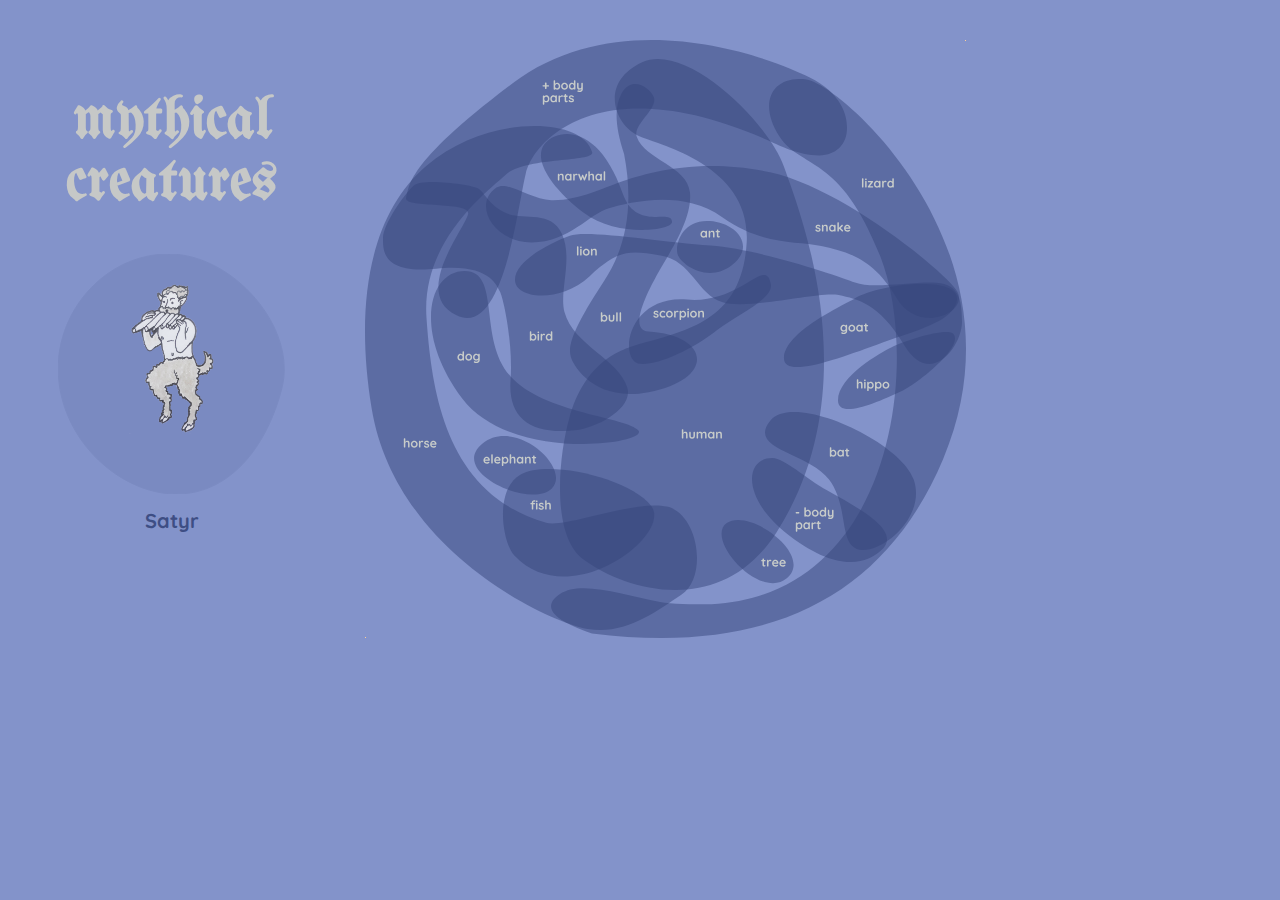
<file: mythicalcreature.html>
<! -- mythical creatures -->
<!DOCTYPE html> 
<html> 
    <head> 
        <meta charset = "utf-8" /> 
          
        <!--LINKS-->
        <script src="mythicalJS.js"></script>
        <link rel="preconnect" href="https://fonts.gstatic.com"> 
        <link href="https://fonts.googleapis.com/css2?family=UnifrakturMaguntia&display=swap" rel="stylesheet">
        <link rel="preconnect" href="https://fonts.gstatic.com"> 
        <link href="https://fonts.googleapis.com/css2?family=Quicksand:wght@600&display=swap" rel="stylesheet">
        <link rel="stylesheet" href="mythicalstyle.css">


        <title> 
            very mythical creatures 
        </title> 
        <link rel = "icon" href = "SVGs/m.svg"; 
        type = "image/x-icon"> 
          
    </head> 

<body>

<div class="firstDiv"; >

    <div style="float:left; margin:10px; margin-right: 80px; text-align: center;">
        <h1> mythical <br> creatures</h1>

    <div class="combined">
        <div>
        <svg width="227px" height="240px" viewBox="0 0 227 240" version="1.1" xmlns="http://www.w3.org/2000/svg" xmlns:xlink="http://www.w3.org/1999/xlink">
            <title>Oval</title>
            <g id="Page-1" stroke="none" stroke-width="1" fill="none" fill-rule="evenodd" opacity="0.201729911">
                <g class="Oval" transform="translate(-84.000000, -313.000000)" fill="#00222D">
                    <path d="M200.171028,552.971342 C253.310384,554.304516 291.836417,508.976596 307.778224,447.650586 C323.72003,386.324577 258.689114,313 194.857092,313 C131.025071,313 79.2789933,371.659661 84.5929289,436.985193 C89.9068644,502.310725 147.031672,551.638168 200.171028,552.971342 Z" id="Oval"></path>
                </g>
            </g>
        </svg>
        </div>
        <div style="padding-top: 30px;">
        <img id="creaturePNG" height="70%" src="PNGs/Satyr.png">
        </div>
    </div>

        <h2 id="creatureName">Satyr</h2>
        <h3 id="creatureParents"></h2>
            
    </div>

<div class= combined>
<div>
<img src="SVGs/Venndiagramm.svg">
</div>

<div>

        <svg width="601px" height="600px">
            
            <g id="Bai-Ze" onclick="change('Bai-Ze')">
                <path d="M255.6,53.8249662 C266.4,34.0249662 285.3,49.3249662 288,57.4249662 C289.225848,61.1025102 287.594213,65.1523984 284.903476,69.3580144 C273.260066,68.7351806 262.527646,69.0984297 252.662837,70.2488349 L251.755926,70.3630549 C251.554139,69.7263927 251.367755,69.084555 251.197409,68.4381991 C251.852725,62.8753049 253.320369,58.0042893 255.6,53.8249662 Z" id="Path" stroke="#FFF1DF" stroke-width="2.7" stroke-linejoin="round"></path>
            </g>
            <g id="Ammit" onclick="change('Ammit')">
                <path d="M587.7,294.124966 C589.950317,296.750336 589.703435,300.445406 587.771309,304.712491 L587.515562,305.260294 C587.294915,305.719322 587.055587,306.184584 586.798554,306.655481 L586.48168,307.223224 C586.373265,307.413348 586.262079,307.604334 586.148186,307.796146 L585.798447,308.374017 C585.738824,308.470729 585.67854,308.567637 585.617603,308.664737 L585.2442,309.249601 L585.2442,309.249601 L584.85549,309.838839 C584.789451,309.937397 584.722789,310.036127 584.655513,310.135026 L584.244548,310.730393 C584.105144,310.929495 583.963345,311.129229 583.819215,311.329559 L583.379889,311.932294 C583.305523,312.033034 583.230589,312.133914 583.155096,312.234927 L582.695485,312.842584 L582.695485,312.842584 L582.22282,313.453233 L582.22282,313.453233 L581.737476,314.066646 L581.737476,314.066646 L581.239829,314.682592 L581.239829,314.682592 L580.730254,315.300842 L580.730254,315.300842 L580.209126,315.921164 L580.209126,315.921164 L579.676821,316.54333 C579.587193,316.647165 579.497114,316.751067 579.406594,316.855032 L578.58018,317.792269 C578.487077,317.896565 578.393555,318.000909 578.299621,318.105296 L577.731152,318.7321 L577.731152,318.7321 L577.153195,319.359711 L577.153195,319.359711 L576.566125,319.9879 L576.566125,319.9879 L575.970318,320.616436 L575.970318,320.616436 C565.20263,327.502699 551.76045,326.354285 539.47202,306.434357 L539.1,305.824966 C538.467635,304.778294 537.838441,303.755396 537.212365,302.75567 L538.895253,302.134551 L538.895253,302.134551 L540.041261,301.720417 L540.041261,301.720417 L541.204775,301.306976 L541.204775,301.306976 L542.384285,300.894859 L542.384285,300.894859 L543.578284,300.484699 L543.578284,300.484699 L544.785261,300.077127 L544.785261,300.077127 L546.003707,299.672774 L546.003707,299.672774 L547.232115,299.272272 L547.232115,299.272272 L548.468975,298.876254 L548.468975,298.876254 L549.712777,298.48535 L549.712777,298.48535 L551.588198,297.909965 L551.588198,297.909965 L552.842757,297.534611 L552.842757,297.534611 L554.098976,297.166583 L554.098976,297.166583 L555.355349,296.806511 L555.355349,296.806511 L556.610365,296.455028 C556.819338,296.397199 557.028191,296.339753 557.236893,296.282705 L558.487046,295.94529 L558.487046,295.94529 L559.73207,295.618042 L559.73207,295.618042 L560.970456,295.301594 L560.970456,295.301594 L562.200696,294.996578 L562.200696,294.996578 L563.42128,294.703624 C564.028906,294.560268 564.632346,294.421672 565.230751,294.288193 L566.420595,294.028159 L566.420595,294.028159 L567.595501,293.7824 C577.319963,291.795632 585.331318,291.361504 587.7,294.124966 Z" id="Path" stroke="#FFF1DF" stroke-width="2.7" stroke-linejoin="round"></path>
            </g>
            <g id="Argus" onclick="change('Argus')">
                <path d="M406.379116,102.620865 C360.926718,82.0360738 322.686539,72.3050911 290.910717,69.7559372 L288.891245,69.6029434 C287.550773,69.5074027 286.221978,69.4247251 284.904803,69.3546279 C287.594989,65.1504725 289.225557,61.1016357 288,57.4249662 C285.3,49.3249662 266.4,34.0249662 255.6,53.8249662 C254.080246,56.6111816 252.798888,62.1238778 251.755926,70.3630549 C246.590995,54.0670501 251.516842,34.380326 277.2,22.3249662 C314.205231,4.95516399 377.826343,59.1947573 406.379116,102.620865 Z" id="Argus" stroke="#FFF1DF" stroke-width="2.7" stroke-linejoin="round"></path>
            </g>
            <g id="Camahueto" onclick="change('Camahueto')">
                <path d="M262.441345,163.215061 C270.503687,174.947392 281.843162,176.080285 291.020078,176.070434 L292.08941,176.064573 L292.08941,176.064573 L296.127827,176.004124 C302.337022,175.93193 306.657882,176.275808 306.657882,181.264611 C306.657882,183.719267 301.963601,186.070094 294.486223,187.551129 L293.495287,187.739312 C291.650211,188.07504 289.650739,188.359126 287.523007,188.581096 L286.349863,188.695948 C278.643786,189.401621 269.385165,189.302544 259.738723,187.931918 C261.204109,180.104546 262.100184,172.01352 262.4265,163.658716 L262.441345,163.215061 Z" id="Path" stroke="#FFF1DF" stroke-width="2.7" stroke-linejoin="round"></path>
            </g>
            <g id="Centaur" onclick="change('Centaur')">
                <path d="M301.5,466.924966 C330.087541,473.459261 340.88466,525.952146 322.454936,549.057781 C290.66053,552.06556 258.781965,542.604234 234.431749,529.121677 C270.518872,514.710507 298.132297,482.803326 286.562621,466.513774 L286.2,466.024966 L286.04746,465.832526 C291.803855,465.607781 297.039861,465.905506 301.5,466.924966 Z" id="Path" stroke="#FFF1DF" stroke-width="2.7" stroke-linejoin="round"></path>
            </g>
            <g id="Cerberus" onclick="change('Cerberus')">
                <path d="M99.9,231.124966 C113.695682,231.124966 118.937053,240.685667 121.832329,254.586522 L122.040082,255.611327 L122.040082,255.611327 L122.240001,256.65117 L122.240001,256.65117 L122.432627,257.705595 L122.432627,257.705595 L122.618501,258.774147 L122.618501,258.774147 L122.798162,259.856374 L122.798162,259.856374 L122.972152,260.951819 L122.972152,260.951819 L123.141011,262.060028 L123.141011,262.060028 L123.385861,263.745282 C123.41256,263.934014 123.439102,264.123231 123.465497,264.312923 C114.871721,276.741569 104.238322,282.537621 90.9,276.124966 C77.6027411,269.732053 72.806304,259.633654 72.7535027,248.18317 C78.6319726,237.454627 88.1193087,231.124966 99.9,231.124966 Z" id="Path" stroke="#FFF1DF" stroke-width="2.7" stroke-linejoin="round"></path>
            </g>
            <g id="Chamrosh" onclick="change('Chamrosh')">
                <path d="M145.945295,337.778645 L146.006716,336.650866 L145.8,336.424966 C154.723703,346.313394 167.26677,353.810456 181.056377,359.747507 L182.512416,360.366734 C183.486041,360.775759 184.465395,361.177244 185.449658,361.571479 L186.929631,362.157428 C187.671356,362.447719 188.415611,362.734012 189.162051,363.016427 L190.657741,363.576126 C190.907474,363.66856 191.157424,363.760571 191.407579,363.852166 L192.910854,364.396761 L194.418417,364.931556 C194.670001,365.019883 194.921737,365.107812 195.173614,365.195346 L196.686456,365.715845 C196.938843,365.801817 197.191344,365.887403 197.443947,365.972608 L198.960684,366.479297 L200.479249,366.977047 C200.732461,367.059273 200.985724,367.141135 201.239024,367.222638 L202.759178,367.707386 C203.012578,367.787472 203.26599,367.867207 203.519402,367.946597 L205.03976,368.418827 L206.559487,368.882981 C206.812688,368.959678 207.065837,369.036049 207.318921,369.112096 C206.255294,372.164677 205.247167,375.36683 204.3,378.724966 C203.322669,382.190048 202.35411,386.102457 201.433097,390.366756 C203.128532,390.287186 174.353196,394.559925 154.557882,374.764611 C149.757882,369.964611 146.838588,358.38473 145.8,340.024966 C145.853292,339.27888 145.901675,338.529988 145.945295,337.778645 Z" id="Path" stroke="#FFF1DF" stroke-width="2.7" stroke-linejoin="round"></path>
            </g>
            <g id="Chimaera" onclick="change('Chimaera')">
                <path d="M588.011043,269.04282 C587.38737,270.01575 586.676551,270.959135 585.883309,271.875992 C572.281628,281.50371 545.613806,282.515682 531.311043,257.34282 C529.298291,253.800376 527.242326,250.524409 525.149591,247.491725 C561.363108,240.939696 604.085347,243.966906 588.011043,269.04282 Z" id="Path" stroke="#FFF1DF" stroke-width="2.7" stroke-linejoin="round"></path>
            </g>
            <g id="Cockatrice" onclick="change('Cockatrice')">
                <path d="M160.038438,176.191353 L163.764529,176.375488 L163.764529,176.375488 L165.803296,176.487399 L165.803296,176.487399 L167.024674,176.564183 L167.024674,176.564183 L168.243264,176.650985 L168.243264,176.650985 L169.457941,176.750089 L169.457941,176.750089 L170.264997,176.82412 L170.264997,176.82412 L171.06948,176.905311 C171.203328,176.919476 171.337054,176.933969 171.470653,176.948802 L172.270652,177.041999 C172.536769,177.074502 172.802319,177.108481 173.067246,177.144047 L173.8601,177.255621 C174.123724,177.294476 174.38667,177.335031 174.648881,177.3774 L175.433257,177.510058 C184.296617,179.077731 192.24684,182.872006 197.1,193.324966 C197.382395,193.933201 197.649482,194.545671 197.901916,195.162108 C188.889272,199.364191 178.619878,202.324966 166.5,202.324966 C159.44499,202.324966 152.940997,201.000356 147.188569,198.735877 C148.672448,192.185743 150.027856,185.662075 151.278428,179.353037 L152.016379,175.594875 L152.016379,175.594875 C154.624991,175.893816 157.318027,176.054038 160.038438,176.191353 L160.038438,176.191353 Z" id="Path" stroke="#FFF1DF" stroke-width="2.7" stroke-linejoin="round"></path>
            </g>
            <g id="Cyclops" onclick="change('Cyclops')">
                <path d="M406.8,418.324966 C409.333222,418.324966 412.346982,419.293896 415.730117,420.931249 L416.460687,421.292232 L416.460687,421.292232 L417.202322,421.67302 L417.202322,421.67302 L417.954779,422.072956 L417.954779,422.072956 L418.717813,422.491382 C418.973894,422.633866 419.231697,422.779323 419.491183,422.927642 L420.274645,423.381078 L420.274645,423.381078 L421.067955,423.851034 L421.067955,423.851034 L421.870872,424.336853 L421.870872,424.336853 L422.683152,424.837877 L422.683152,424.837877 L423.504551,425.353448 L423.504551,425.353448 L424.753218,426.152647 L424.753218,426.152647 L425.596354,426.701715 L425.596354,426.701715 L426.876486,427.548077 L426.876486,427.548077 L428.174403,428.41978 L428.174403,428.41978 L429.049156,429.013899 L429.049156,429.013899 L430.374892,429.92291 L430.374892,429.92291 L432.166661,431.164763 L432.166661,431.164763 L434.902052,433.0808 L434.902052,433.0808 L439.099561,436.039579 L439.099561,436.039579 L439.109522,436.040693 C432.695574,453.441705 424.474339,470.719653 414.112228,487.628089 C375.95363,453.144418 380.936803,418.324966 406.8,418.324966 Z" id="Path" stroke="#FFF1DF" stroke-width="2.7" stroke-linejoin="round"></path>
            </g>
            <g id="Dragon" onclick="change('Dragon')">
                <path d="M519.74281,407.164611 C520.329726,407.59624 520.910693,408.029568 521.485444,408.464458 L522.62658,409.336278 C535.086157,418.948309 544.450808,429.271841 547.869774,438.844946 C556.821739,463.910449 539.654756,488.58021 520.773854,501.045345 C521.767672,495.407534 518.522539,489.583192 512.50041,483.630122 L511.856309,483.00301 L511.192072,482.374963 C510.967347,482.165459 510.739329,481.955802 510.508081,481.745994 L509.804713,481.116119 L509.082347,480.485353 C508.594521,480.064549 508.094283,479.643161 507.582138,479.221209 L506.805052,478.58786 C506.674071,478.482232 506.542361,478.37657 506.40993,478.270873 L505.606764,477.636284 L504.786684,477.000885 C504.648616,476.894919 504.509858,476.78892 504.37042,476.682888 L503.52568,476.046305 L502.664974,475.40895 C502.520214,475.302661 502.374804,475.196341 502.228753,475.089989 L501.344808,474.451506 L500.445844,473.81229 L499.53224,473.172355 L498.135213,472.211137 L497.186667,471.569471 L496.224807,470.927139 L495.250012,470.284155 L494.757882,469.962423 C505.7594,448.503794 513.773384,428.732108 518.799833,410.647366 L519.74281,407.164611 Z" id="Path" stroke="#FFF1DF" stroke-width="2.7" stroke-linejoin="round"></path>
            </g>
            <g id="Dryad" onclick="change('Dryad')">
                <path d="M361.8,483.124966 C372.770333,475.66514 393.796427,482.968027 409.335075,495.123528 C399.711862,509.490939 388.875419,520.5407 377.308432,528.813713 C360.471616,513.846077 349.571304,491.440479 361.8,483.124966 Z" id="Path" stroke="#FFF1DF" stroke-width="2.7" stroke-linejoin="round"></path>
            </g>
            <g id="Gorgon" onclick="change('Gorgon')">
                <path d="M340.815033,125.878254 C360.0342,125.457316 381.537,127.075966 405,132.124966 C410.676877,133.346573 416.537354,134.987016 422.52371,136.982621 L423.950564,140.955062 L423.950564,140.955062 L425.693251,145.869107 L425.693251,145.869107 L426.374139,147.812227 L426.374139,147.812227 L427.775439,151.858776 L427.775439,151.858776 L428.735923,154.67301 L428.735923,154.67301 L429.468514,156.843704 L429.468514,156.843704 L430.459833,159.816678 L430.459833,159.816678 L431.465735,162.878114 L431.465735,162.878114 L432.228402,165.231262 L432.228402,165.231262 L432.997096,167.63256 L432.997096,167.63256 L433.512447,169.259837 L433.512447,169.259837 L434.289116,171.739857 L434.289116,171.739857 L434.80892,173.418975 L434.80892,173.418975 L435.330022,175.118473 L435.330022,175.118473 L435.852145,176.838147 L435.852145,176.838147 L436.375014,178.577791 L436.375014,178.577791 L437.16011,181.224257 L437.16011,181.224257 L437.683634,183.012935 L437.683634,183.012935 L438.468418,185.731994 L438.468418,185.731994 L439.251773,188.49369 L439.251773,188.49369 L439.772754,190.358168 L439.772754,190.358168 L440.292409,192.241084 L440.292409,192.241084 L440.810462,194.142236 L440.810462,194.142236 L441.326636,196.061419 L441.326636,196.061419 L441.840655,197.998428 L441.840655,197.998428 L442.352243,199.953059 L442.352243,199.953059 L443.114464,202.917601 C443.198782,203.249146 443.28297,203.581404 443.367022,203.914371 L442.144242,203.781678 L442.144242,203.781678 L440.287459,203.588824 L440.287459,203.588824 L431.270201,202.705371 L431.270201,202.705371 L429.263917,202.501196 L429.263917,202.501196 L427.232032,202.285279 L427.232032,202.285279 L425.174777,202.054696 L425.174777,202.054696 L423.789295,201.891383 L423.789295,201.891383 L422.392712,201.719387 C422.159027,201.689949 421.924882,201.660113 421.690279,201.629861 L420.277172,201.443215 L420.277172,201.443215 L418.853137,201.24572 L418.853137,201.24572 L417.418243,201.03651 C416.698093,200.928831 415.973896,200.816435 415.245692,200.698833 L413.783953,200.456546 C403.759048,198.751513 392.990525,196.013587 381.577878,190.999049 C379.576994,160.551876 361.738798,140.053313 340.788056,125.875514 L340.815033,125.878254 Z" id="Path" stroke="#FFF1DF" stroke-width="2.7" stroke-linejoin="round"></path>
            </g>
            <g id="Griffon" onclick="change('Griffon')">
                <path d="M198.848767,251.783224 L198.272259,251.986181 C173.86011,260.399986 149.4,254.578966 149.4,240.124966 C149.4,226.489146 167.327674,213.707025 184.075512,205.012181 L185.39491,204.334296 C185.614285,204.22275 185.833369,204.111927 186.052118,204.001833 L187.360246,203.350086 C187.577481,203.242941 187.794295,203.13654 188.010643,203.030891 L189.302798,202.406077 L189.302798,202.406077 L190.581694,201.799661 C191.00555,201.600628 191.426849,201.40472 191.845241,201.211996 L193.091349,200.643435 L193.091349,200.643435 L194.31793,200.094333 L194.31793,200.094333 L195.522894,199.565042 L195.522894,199.565042 L196.704152,199.055917 C196.898936,198.972763 197.092646,198.890464 197.285238,198.809027 L198.427019,198.330813 C198.614963,198.252855 198.801702,198.175774 198.987191,198.099577 C202.440782,208.534444 202.135175,219.946778 201.06134,231.105516 L200.910427,232.625474 L200.910427,232.625474 L200.751676,234.141595 L200.751676,234.141595 L200.586772,235.653185 L200.586772,235.653185 L200.417401,237.15955 L200.417401,237.15955 L199.645137,243.854936 L199.645137,243.854936 L199.481321,245.320165 L199.481321,245.320165 L199.323993,246.77566 L199.323993,246.77566 L199.174838,248.220727 L199.174838,248.220727 L199.035541,249.654674 C198.968638,250.368751 198.906064,251.078398 198.848767,251.783224 Z" id="Path" stroke="#FFF1DF" stroke-width="2.7" stroke-linejoin="round"></path>
            </g>
            <g id="Harpy" onclick="change('Harpy')">
                <path d="M221.383518,340.440345 L221.731827,340.719325 L221.731827,340.719325 L222.440049,341.273875 C223.275358,341.918062 224.142407,342.552173 225.041833,343.172883 L225.820714,343.701561 C234.738234,349.6543 246.728375,354.252891 262.376737,354.45029 C261.135294,362.564785 254.143227,370.091007 245.265505,376.09164 L244.41443,376.658486 C243.557902,377.22066 242.685382,377.768727 241.800211,378.301876 L237.248172,377.148632 L237.248172,377.148632 L231.328162,375.651338 L231.328162,375.651338 L227.671931,374.716775 C227.261852,374.611248 226.85056,374.505135 226.43812,374.398416 L223.950197,373.75063 C223.116634,373.532153 222.278987,373.311067 221.437767,373.087194 L218.903901,372.407029 C215.088558,371.373696 211.211229,370.280272 207.318542,369.110404 C211.290759,357.700085 216.031527,348.355458 221.235157,340.6575 L221.383518,340.440345 Z" id="Path" stroke="#FFF1DF" stroke-width="2.7" stroke-linejoin="round"></path>
            </g>
            <g id="Hippocamp" onclick="change('Hippocamp')">
                <path d="M138.669338,463.893469 C150.708492,471.939387 164.677451,478.489952 180.9,483.124966 C182.866132,483.686718 185.387426,483.878363 188.36256,483.778929 L189.148911,483.746439 C189.281663,483.739941 189.415256,483.732906 189.549683,483.725339 L190.366169,483.673625 C190.503894,483.663962 190.642435,483.653781 190.781784,483.643089 L191.627506,483.572852 C191.770054,483.560141 191.913393,483.546931 192.057514,483.53323 L192.931574,483.445172 L193.824026,483.345623 L194.734469,483.234895 L195.662505,483.113299 L196.607733,482.981148 L197.569754,482.838752 L198.548169,482.686425 L199.542576,482.524477 C199.433857,482.544853 199.11006,482.598031 198.571183,482.684014 C201.970122,498.299212 208.253704,511.501993 218.7,519.124966 C223.467154,522.6037 228.741577,525.970785 234.428845,529.122896 C206.398927,540.314769 173.262212,540.951914 149.4,515.524966 C142.038594,507.680845 135.831894,484.210174 138.669338,463.893469 Z" id="Path" stroke="#FFF1DF" stroke-width="2.7" stroke-linejoin="round"></path>
             </g>
             <g id="Hydra" onclick="change('Hydra')">
                <path d="M414,96.1249662 C392.4,62.8249662 406.8,34.9249662 441,39.4249662 C441.905023,39.5440481 442.919078,39.7765742 444.034144,40.1203095 L444.65233,40.318817 L444.65233,40.318817 L445.290263,40.539302 C445.830021,40.7321744 446.390045,40.947856 446.969584,41.1861369 L447.674349,41.4829082 C448.150372,41.6879696 448.638691,41.9074409 449.138921,42.1412145 L449.898149,42.5025883 C450.02616,42.5646006 450.154903,42.6275034 450.284373,42.6912951 L451.069857,43.0846982 L451.069857,43.0846982 L451.872483,43.4993533 C452.413217,43.7828562 452.965186,44.0804733 453.528004,44.3920974 L454.380321,44.8700252 C454.523714,44.9514262 454.667773,45.0336992 454.812492,45.1168427 L455.688677,45.6261348 L455.688677,45.6261348 L456.580414,46.1562357 C456.880219,46.3363952 457.182568,46.5200094 457.487412,46.7070648 L458.409382,47.2785415 C458.564275,47.3755038 458.719781,47.473323 458.875891,47.5719975 L459.819778,48.1742945 L459.819778,48.1742945 L460.777913,48.7970377 L460.777913,48.7970377 L461.750008,49.4401463 L461.750008,49.4401463 L462.735774,50.1035399 L462.735774,50.1035399 L462.742642,50.1118157 C478.769758,64.1085343 481.622218,79.2969301 481.430812,88.7880646 L481.409199,89.5350706 C481.404578,89.6575023 481.399464,89.7788886 481.393882,89.899213 L481.354948,90.6082868 L481.354948,90.6082868 L481.305909,91.2910929 C481.296958,91.4026613 481.287634,91.5131027 481.277961,91.6224005 L481.215925,92.2643351 L481.215925,92.2643351 L481.146665,92.8780424 C481.134584,92.9779311 481.122249,93.0766111 481.109686,93.1740659 L481.031752,93.7439625 L481.031752,93.7439625 L480.949475,94.2836722 L480.949475,94.2836722 L480.864009,94.7924112 L480.864009,94.7924112 L480.776506,95.2693958 C480.761817,95.3462035 480.74709,95.4216554 480.732351,95.4957352 L480.6,96.1249662 L480.6,96.1249662 L480.544375,96.3690309 L480.544375,96.3690309 L480.423274,96.8632731 L480.423274,96.8632731 L480.288825,97.3650537 L480.288825,97.3650537 L480.140768,97.8736383 C480.114943,97.9589286 480.088541,98.0444718 480.061555,98.1302526 L479.8926,98.6476662 C479.36448,100.207726 478.643904,101.834854 477.699379,103.439821 L477.3762,103.973866 C473.508,110.191966 466.2,115.924966 453.6,115.924966 C445.34787,115.924966 436.781219,114.081989 429.253147,111.77262 C423.541233,107.666903 418.413631,102.929314 414,96.1249662 Z" id="Path" stroke="#FFF1DF" stroke-width="2.7" stroke-linejoin="round"></path>
            </g>
            <g id="Ichthyocentaur" onclick="change('Ichthyocentaur')">
                <path d="M286.04746,465.832526 L286.2,466.024966 C298.689588,482.157351 270.882011,514.566546 234.428845,529.122896 C228.741577,525.970785 223.467154,522.6037 218.7,519.124966 C208.253704,511.501993 201.970122,498.299212 198.571183,482.684014 C200.473454,482.38049 202.464804,482.023396 204.532352,481.622781 L206.322896,481.268973 C206.62433,481.208306 206.927244,481.146811 207.2316,481.084514 L209.074746,480.701368 C209.694697,480.570607 210.320117,480.43688 210.950706,480.30042 L212.857677,479.883076 C213.17799,479.812231 213.49952,479.740761 213.822229,479.668696 L216.757445,479.004828 L216.757445,479.004828 L218.746635,478.546736 L218.746635,478.546736 L221.774483,477.839841 L221.774483,477.839841 L229.01354,476.122833 L229.01354,476.122833 L235.36555,474.612358 L235.36555,474.612358 L238.57625,473.856361 L238.57625,473.856361 L241.801968,473.106184 L241.801968,473.106184 L243.957785,472.611644 L243.957785,472.611644 L246.11577,472.123207 L246.11577,472.123207 L248.27412,471.642277 L248.27412,471.642277 L250.431033,471.170262 L250.431033,471.170262 L252.584705,470.708568 C252.94328,470.632557 253.301645,470.557035 253.659763,470.482031 L255.805194,470.038454 L255.805194,470.038454 L257.942878,469.608713 C267.897856,467.637727 277.540868,466.164646 286.04746,465.832526 Z" id="Path" stroke="#FFF1DF" stroke-width="2.7" stroke-linejoin="round"></path>
             </g>
             <g id="Kaliya" onclick="change('Kaliya')">
                <path d="M154.475558,150.506036 L156.589812,151.383302 L156.589812,151.383302 L153.582522,167.416637 L153.582522,167.416637 L152.701419,172.047893 L152.701419,172.047893 L152.246888,174.40724 C152.170333,174.802696 152.093374,175.199235 152.016005,175.596807 C147.125752,175.039572 142.530098,174.000286 138.6,171.724966 C134.089488,169.113617 130.643488,166.502268 127.898627,164.006538 L127.277479,163.432705 L127.277479,163.432705 L126.68023,162.863293 L126.68023,162.863293 L126.10589,162.298617 C126.01202,162.204917 125.919064,162.111427 125.827,162.018154 L125.28516,161.461175 C125.196583,161.368797 125.108857,161.276649 125.021962,161.184738 L124.51039,160.636165 C124.426734,160.545228 124.343867,160.45454 124.261768,160.364109 L123.778232,159.824655 L123.778232,159.824655 L123.312145,159.291673 L123.312145,159.291673 L122.862515,158.76548 L122.862515,158.76548 L122.428351,158.246391 L122.428351,158.246391 C124.027324,154.183892 126.957941,150.461884 131.4,147.424966 C134.636871,145.212003 138.908105,145.366843 143.870524,146.695383 L144.601626,146.898043 L144.601626,146.898043 L145.342357,147.116629 C145.590845,147.192053 145.840899,147.269993 146.092478,147.350309 L146.85175,147.598251 L146.85175,147.598251 L147.619935,147.859624 L147.619935,147.859624 L148.396793,148.133596 C148.526978,148.180262 148.657515,148.227418 148.788399,148.275047 L149.577818,148.566358 L149.577818,148.566358 L150.375313,148.868189 L150.375313,148.868189 L151.586175,149.338841 L151.586175,149.338841 L152.813862,149.828486 L152.813862,149.828486 L154.475558,150.506036 L154.475558,150.506036 Z" id="Path" stroke="#FFF1DF" stroke-width="2.7" stroke-linejoin="round"></path>
            </g>
            <g id="Lamassu" onclick="change('Lamassu')">
                <path d="M241.1998,319.51361 L241.396994,319.367654 L242.37245,320.2091 L242.37245,320.2091 L243.338087,321.052715 C243.498159,321.193521 243.657785,321.334435 243.816947,321.475464 L244.766197,322.323104 C244.923427,322.464632 245.080157,322.606294 245.236366,322.748097 L246.167241,323.600688 L246.167241,323.600688 L247.08476,324.457093 C247.388275,324.743243 247.689417,325.030097 247.988039,325.317724 L248.876194,326.182993 L248.876194,326.182993 L249.748342,327.053311 C255.795287,333.164168 260.600684,339.676369 262.8,347.224966 C263.511769,349.667934 263.638738,352.084122 263.276737,354.45029 C249.235701,354.273167 238.139972,350.552557 229.566498,345.489711 L228.744667,344.995642 C227.252359,344.082437 225.839017,343.129218 224.502277,342.148276 L223.780729,341.610542 C223.066749,341.070206 222.375433,340.522288 221.706396,339.968781 C227.592014,331.418454 234.051756,324.936763 240.649932,319.928067 L241.1998,319.51361 Z" id="Path" stroke="#FFF1DF" stroke-width="2.7" stroke-linejoin="round"></path>
            </g>
            <g id="Longma" onclick="change('Longma')">
                <path d="M303.120239,563.08318 L303.790479,563.143778 L301.716431,564.518271 L301.716431,564.518271 L300.296628,565.451323 L300.296628,565.451323 L298.870774,566.38108 L298.870774,566.38108 L297.43874,567.306596 L297.43874,567.306596 L296.000399,568.226923 L296.000399,568.226923 L294.555623,569.141114 L294.555623,569.141114 L293.104283,570.048223 L293.104283,570.048223 L291.646252,570.947303 L291.646252,570.947303 L290.181401,571.837407 L290.181401,571.837407 L288.709602,572.717589 C288.463716,572.863406 288.217536,573.00877 287.971057,573.153662 L286.488597,574.017184 C267.417324,585.022216 246.550549,592.991163 222.669922,588.918725 L222.266079,588.848172 L222.266079,588.848172 L221.430925,588.692231 L221.430925,588.692231 L220.55962,588.516486 C220.411421,588.485543 220.261739,588.453774 220.110586,588.421179 L219.186108,588.215677 C218.872127,588.143866 218.552355,588.068742 218.226887,587.990303 L217.233485,587.745029 L217.233485,587.745029 L216.206465,587.479827 L216.206465,587.479827 L215.146392,587.194671 L215.146392,587.194671 L214.053828,586.889533 L214.053828,586.889533 L212.929336,586.564385 L212.929336,586.564385 L211.77348,586.2192 C211.578255,586.159997 211.381747,586.099959 211.183967,586.039084 L209.982121,585.663792 C209.779301,585.599568 209.575233,585.534507 209.369929,585.468607 L208.123361,585.063145 L208.123361,585.063145 L206.847681,584.637536 C206.632673,584.564921 206.416476,584.491465 206.199101,584.417167 L204.880811,583.961286 L204.880811,583.961286 L203.534818,583.485188 L203.534818,583.485188 L202.161686,582.988847 C201.930601,582.904435 201.698408,582.819179 201.465119,582.733077 C183.412782,572.899596 181.260163,563.32346 195,554 C205.513265,546.865999 221.790728,547.214515 240.17624,550.245266 L241.879246,550.532506 C242.164042,550.581602 242.449311,550.631298 242.735039,550.681577 L244.454808,550.990098 L244.454808,550.990098 L246.184954,551.311759 L246.184954,551.311759 L247.924838,551.645719 L247.924838,551.645719 L249.673822,551.991139 C249.966042,552.049618 250.258614,552.108539 250.551526,552.167885 L252.31296,552.528924 L252.31296,552.528924 L254.968976,553.087777 L254.968976,553.087777 L257.639714,553.664865 L257.639714,553.664865 L260.323016,554.257357 L260.323016,554.257357 L263.916571,555.066414 L263.916571,555.066414 L266.620804,555.683836 L266.620804,555.683836 L275.718865,557.782273 C282.206072,559.276542 288.677338,560.74051 295,562 C296.312515,562.261456 297.841457,562.494326 299.533712,562.701659 L300.685495,562.836131 L300.685495,562.836131 L301.882169,562.963238 C302.288154,563.004401 302.701038,563.044371 303.120239,563.08318 Z" stroke-width="2.7"></path>
            </g>
            <g id="Makara" onclick="change('Makara')">
                <path d="M155.7,434.524966 C163.319264,430.207383 175.310435,428.613283 189.084702,429.176363 C192.166006,436.661923 191.807889,443.876068 186.3,448.924966 C180.990638,453.791881 172.092358,455.23301 162.184838,454.224087 L161.207163,454.116982 C161.043706,454.097826 160.879999,454.078019 160.716056,454.057568 L159.729641,453.927146 C159.235101,453.858096 158.738632,453.783313 158.24054,453.702914 L157.242283,453.534662 C157.075577,453.505384 156.908713,453.47549 156.741703,453.444984 L155.737978,453.254653 C155.402879,453.188788 155.067285,453.120513 154.731289,453.049861 L153.722183,452.830814 L153.722183,452.830814 L152.711204,452.597718 C151.530849,452.317658 150.347784,452.009337 149.165908,451.674228 L148.153254,451.380467 C147.984557,451.330425 147.815907,451.279845 147.647316,451.228731 L146.636558,450.915676 C145.290057,450.489821 143.948747,450.030355 142.618445,449.539478 C145.437502,443.231878 149.676483,437.938292 155.7,434.524966 Z" id="Path" stroke="#FFF1DF" stroke-width="2.7" stroke-linejoin="round"></path>
            </g>
            <g id="Manticore" onclick="change('Manticore')">
                <path d="M405.657882,244.264611 C406.280689,247.586247 404.847721,250.987665 402.054335,254.417548 L401.602071,254.959338 C400.443652,256.314366 399.078959,257.673409 397.550762,259.03331 L396.930864,259.577308 L396.930864,259.577308 L396.294134,260.121354 L396.294134,260.121354 L395.64118,260.665401 C395.531036,260.756073 395.420242,260.846743 395.308809,260.937411 L394.63266,261.481377 L394.63266,261.481377 L393.941807,262.025232 L393.941807,262.025232 L393.23686,262.568931 L393.23686,262.568931 L392.518426,263.112431 L392.518426,263.112431 L391.787113,263.655685 L391.787113,263.655685 L390.26855,263.794653 L390.26855,263.794653 L388.762306,263.924101 L388.762306,263.924101 L387.269239,264.04357 L387.269239,264.04357 L385.790204,264.152601 L385.790204,264.152601 L384.326059,264.250732 L384.326059,264.250732 L382.877662,264.337505 L382.877662,264.337505 L381.445869,264.412459 C380.971467,264.435423 380.499975,264.45634 380.031537,264.475134 L378.635523,264.525071 C371.471585,264.749375 365.075462,264.445182 359.979085,263.32702 C361.450666,261.631089 362.861711,259.851305 364.208728,257.982763 L364.310428,257.838363 L364.310428,257.838363 L364.556642,257.495782 L364.556642,257.495782 L364.917124,256.98052 C365.064248,256.77226 365.209497,256.561609 365.353952,256.349857 L365.65886,255.896803 L365.65886,255.896803 C365.978068,255.424405 366.292291,254.945411 366.60251,254.460866 L366.866505,254.043212 C367.255801,253.429049 367.638128,252.804449 368.013909,252.170772 L368.288205,251.704619 L368.288205,251.704619 L368.8793,250.674728 L368.8793,250.674728 L369.361867,249.80687 C370.01244,249.48424 370.653541,249.159423 371.285246,248.833337 L372.536149,248.179745 C372.742552,248.070622 372.947917,247.961426 373.152247,247.852191 L374.365817,247.196586 L374.365817,247.196586 L375.554668,246.541679 C375.750758,246.432676 375.945823,246.323771 376.139866,246.214997 L377.291891,245.564198 L377.291891,245.564198 L378.419534,244.918178 L378.419534,244.918178 L380.065578,243.961681 L380.065578,243.961681 L382.688988,242.414543 L382.688988,242.414543 L385.641684,240.666994 L385.641684,240.666994 L387.039161,239.850673 L387.039161,239.850673 L387.941911,239.331479 L387.941911,239.331479 L388.821696,238.834206 C398.08408,233.652674 403.450312,232.490905 405.657882,244.264611 Z" id="Path" stroke="#FFF1DF" stroke-width="2.7" stroke-linejoin="round"></path>
            </g>
            <g id="Mermaid" onclick="change('Mermaid')">
                <path d="M195.893627,429.616165 C229.799769,432.57334 271.395735,447.170827 286.050367,465.83306 C277.543081,466.16493 267.899547,467.637863 257.944169,469.608764 L255.806402,470.038488 L255.806402,470.038488 L253.66089,470.482049 L253.66089,470.482049 L251.509438,470.938042 L251.509438,470.938042 L249.353848,471.40506 L249.353848,471.40506 L247.195921,471.881698 L247.195921,471.881698 L245.037462,472.366548 L245.037462,472.366548 L242.880273,472.858206 L242.880273,472.858206 L238.576913,473.856316 L238.576913,473.856316 L235.366134,474.612308 L235.366134,474.612308 L222.794938,477.599596 L222.794938,477.599596 L219.75054,478.313519 L219.75054,478.313519 L217.749192,478.777176 L217.749192,478.777176 L215.772548,479.229359 L215.772548,479.229359 L213.822411,479.668663 L213.822411,479.668663 L211.900583,480.093681 L211.900583,480.093681 L210.008866,480.503007 C209.69619,480.569842 209.384843,480.635964 209.074864,480.701345 L207.231695,481.084496 C206.927335,481.146793 206.624418,481.20829 206.32298,481.268957 L204.532416,481.622769 C202.760212,481.966157 201.043991,482.27757 199.391867,482.55068 L198.571183,482.684014 L198.369965,481.740723 C195.091677,466.055542 194.663068,448.029175 195.812304,430.813556 L195.893627,429.616165 Z" id="Path" stroke="#FFF1DF" stroke-width="2.7" stroke-linejoin="round"></path>
            </g>
            <g id="Minotaur" onclick="change('Mermaid')">
                <path d="M263.303507,307.622816 C263.632575,313.413742 265.466002,318.331695 268.660889,321.326901 C270.452003,323.00607 273.44024,323.792826 277.321592,323.795556 L277.773386,323.792398 C280.481231,323.753031 283.603384,323.347096 287.041875,322.609521 L288.032824,322.389792 L289.040481,322.152195 C289.209788,322.111116 289.37977,322.069301 289.550416,322.026753 L290.582183,321.762694 C290.755445,321.717228 290.92935,321.671036 291.103888,321.624123 L292.158621,321.33401 L293.228032,321.026754 C293.407462,320.974126 293.587482,320.920792 293.768082,320.866754 L294.858555,320.534123 L295.962436,320.184801 C296.147505,320.1252 296.333112,320.064911 296.519245,320.003938 L297.642285,319.62992 C298.018682,319.502531 298.397103,319.372435 298.777462,319.239663 L299.924269,318.83335 C300.116344,318.764303 300.308883,318.694595 300.501875,318.624229 L301.665175,318.19417 C301.859936,318.121188 302.055128,318.047556 302.250742,317.973277 L303.429392,317.51988 C303.626648,317.443031 303.824303,317.365543 304.022348,317.28742 L305.215206,316.811091 C306.013447,316.488498 306.817579,316.155864 307.626926,315.81343 L308.844772,315.292461 L310.069932,314.756973 L311.301897,314.207149 C311.507764,314.114327 311.713893,314.020915 311.920274,313.926917 L313.161496,313.355926 C313.368842,313.259599 313.576419,313.162693 313.784215,313.065213 L315.033552,312.473463 L316.287664,311.868101 L317.546043,311.249307 L318.808181,310.617262 L320.07357,309.972147 C320.284711,309.863549 320.495967,309.754413 320.707326,309.644745 L321.97664,308.980365 L323.247937,308.303368 C323.459957,308.189494 323.672038,308.075101 323.88417,307.960195 L325.157487,307.264611 C339.185973,322.345971 326.366701,344.309722 282.160889,352.826901 C275.177161,354.172463 268.746425,354.726043 262.837217,354.651795 C263.199595,352.285446 263.072568,349.86956 262.360889,347.426901 C260.161573,339.878304 255.356175,333.366103 249.309231,327.255246 L248.437083,326.384928 L247.548927,325.519659 C247.250306,325.232032 246.949164,324.945178 246.645648,324.659028 L245.728129,323.802623 L244.797255,322.950032 C244.641045,322.808229 244.484316,322.666567 244.327085,322.525039 L243.377835,321.677399 L242.41744,320.832545 L241.446783,319.990066 C241.2842,319.849828 241.121227,319.709672 240.957882,319.569589 C249.325921,313.36661 263.648375,307.493328 263.303507,307.622816 Z" id="Path" stroke="#FFF1DF" stroke-width="2.7" stroke-linejoin="round"></path>
            </g>
            <g id="Myrmecoleon" onclick="change('Myrmecoleon')">
                <path d="M312.834704,203.100378 L312.882522,202.924519 L316.056844,203.266362 L316.056844,203.266362 L319.210221,203.59963 L319.210221,203.59963 L322.339339,203.923184 L322.339339,203.923184 L325.440884,204.235882 C325.955327,204.28703 326.468482,204.337678 326.980282,204.387803 L330.034255,204.682076 C331.046454,204.777945 332.052677,204.87153 333.052372,204.962639 L336.031318,205.228351 C338.00349,205.400288 339.947338,205.561564 341.858446,205.710656 L344.7,205.924966 C354.553545,206.641588 365.583968,208.285446 377.060058,210.508683 C375.981794,215.595536 372.601651,220.823682 366.3,225.724966 C342,244.624966 314.699054,224.021026 312.3,214.024966 C311.628265,211.226069 311.737079,207.285023 312.834704,203.100378 Z" id="Path" stroke="#FFF1DF" stroke-width="2.7" stroke-linejoin="round"></path>
            </g>
            <g id="Ophiotaurus" onclick="change('Ophiotaurus')">
                <path d="M305.979369,128.95523 L307.18813,128.770141 L307.97472,129.345672 L307.97472,129.345672 L308.751507,129.926755 L308.751507,129.926755 L309.517764,130.513782 C309.644556,130.612137 309.770878,130.710755 309.896717,130.809646 L310.645815,131.406321 C311.017338,131.706355 311.38423,132.008985 311.746081,132.314429 L312.462943,132.929134 C318.615402,138.290235 323.171596,144.54093 324,152.824966 C324.312831,155.953271 324.263206,159.190313 323.916918,162.494097 C309.852336,159.344064 295.721732,159.225984 283.02877,160.42944 L281.542203,160.577017 C280.309077,160.704907 279.090335,160.844854 277.887395,160.995247 L276.451542,161.18063 L276.451542,161.18063 L275.031404,161.375421 C274.796054,161.408636 274.561381,161.442217 274.327397,161.476152 L272.931849,161.683896 L272.931849,161.683896 L271.553376,161.899502 L271.553376,161.899502 L270.192521,162.122351 L270.192521,162.122351 L268.849828,162.351824 C268.62759,162.390587 268.406131,162.4296 268.185463,162.468851 L266.871034,162.707099 L266.871034,162.707099 L265.576127,162.950423 C265.361967,162.991366 265.148642,163.032495 264.936165,163.073796 L263.671563,163.323575 L263.671563,163.323575 L262.427844,163.576883 L262.427844,163.576883 C262.729123,155.820069 262.53765,147.835942 261.855256,139.624538 L263.768701,139.008645 L263.768701,139.008645 L265.080905,138.593508 L265.080905,138.593508 L267.103722,137.965476 L267.103722,137.965476 L268.488406,137.5441 L268.488406,137.5441 L269.90184,137.121265 L269.90184,137.121265 L271.343884,136.697566 L271.343884,136.697566 L272.8144,136.273595 L272.8144,136.273595 L274.31325,135.849945 L274.31325,135.849945 L275.840294,135.427209 L275.840294,135.427209 L277.395394,135.00598 L277.395394,135.00598 L278.978411,134.586852 L278.978411,134.586852 L280.589207,134.170416 L280.589207,134.170416 L282.227642,133.757268 C282.50301,133.688716 282.779524,133.620327 283.057181,133.552111 L284.736815,133.145003 L284.736815,133.145003 L286.443742,132.742665 L286.443742,132.742665 L288.177823,132.345689 C288.469091,132.280006 288.761485,132.214571 289.055002,132.149397 L290.829554,131.761575 C291.12755,131.697492 291.426664,131.633695 291.726891,131.570194 L293.541602,131.192862 C297.50234,130.383475 301.650379,129.628549 305.979369,128.95523 L305.979369,128.95523 Z" id="Path" stroke="#FFF1DF" stroke-width="2.7" stroke-linejoin="round"></path>
            </g>
            <g id="Pabilsag" onclick="change('Pabilsag')">
                <path d="M304.093469,295.382752 C313.899257,298.132511 321.11682,302.24668 325.596598,307.062677 C300.586732,320.840265 275.9889,327.58331 269.1,321.124966 C265.905113,318.12976 264.071687,313.211807 263.742618,307.420881 C266.584353,306.353891 269.350359,305.443909 272.001409,304.636466 L273.278172,304.252563 L273.278172,304.252563 L273.895705,304.070298 L273.895705,304.070298 L275.758906,303.531821 L275.758906,303.531821 L277.2,303.124966 L277.2,303.124966 L278.6761,302.71241 L285.911855,300.698188 L289.010292,299.830406 L290.339894,299.45534 L290.339894,299.45534 L292.623292,298.806055 L292.623292,298.806055 L294.117284,298.376961 L294.117284,298.376961 C295.689662,297.923343 297.257909,297.464275 298.82047,296.99754 L301.351046,296.233013 L301.351046,296.233013 C302.267401,295.95287 303.18173,295.669575 304.093469,295.382752 Z" id="Path" stroke="#FFF1DF" stroke-width="2.7" stroke-linejoin="round"></path>
            </g>
            <g id="Pegasus" onclick="change('Pegasus')">
                <path d="M41.786953,153.083781 L41.3312348,155.136765 C41.1130982,156.105606 40.898208,156.992456 40.6355474,157.817501 L40.5,158.224966 C39.9060413,159.932597 41.0309439,161.192586 43.3493658,162.148776 L43.7584031,162.309745 C44.1088472,162.441451 44.4830362,162.567125 44.8794385,162.687185 L45.3656856,162.828591 L45.8726693,162.964769 C45.9588619,162.987039 46.0458941,163.009097 46.1337535,163.030948 L46.6707394,163.159587 L47.2269915,163.283402 L47.8019218,163.402552 L48.394942,163.517201 L49.0054641,163.627507 L49.6328999,163.733633 L50.2766613,163.83574 L50.9361601,163.933988 L51.6108083,164.028538 L52.6498988,164.163784 L53.7197671,164.291616 L54.818428,164.412578 L55.5658843,164.489671 L56.708122,164.600392 L57.8738592,164.705691 L59.8635841,164.870621 L61.4922176,164.994502 L63.566357,165.141388 L66.2154842,165.316769 L73.4789267,165.777104 L75.8355327,165.934691 L77.7237421,166.068846 L79.5908185,166.211001 L81.4303327,166.362915 L82.788013,166.484312 L83.6811715,166.569209 L84.563823,166.657535 L85.8663417,166.796933 L87.1406991,166.945282 L87.9732862,167.049521 L88.791348,167.158287 L89.5940809,167.271801 C89.7265477,167.291128 89.8583423,167.310662 89.9894479,167.330407 L90.7676806,167.451454 C90.8959636,167.472064 91.0235241,167.492895 91.1503455,167.513951 L91.9022698,167.643026 C92.0260676,167.665001 92.1490927,167.687211 92.2713284,167.70966 L92.9951361,167.847257 C93.1141473,167.870681 93.2323356,167.894352 93.3496843,167.918276 L94.0435672,168.064891 C94.2714138,168.114798 94.4957679,168.165753 94.7164957,168.217792 L95.367666,168.377199 C95.4743366,168.404321 95.5800671,168.431723 95.6848407,168.459411 L96.3018671,168.628988 C98.9247326,169.378953 100.878155,170.327645 101.867863,171.555546 L101.240742,172.269254 C87.9845475,187.418946 75.0167573,206.286564 67.4942264,228.75156 C23.3766298,232.34872 18.5840714,215.438452 18.0634486,202.382534 L18.0349401,201.527548 L18.0165799,200.685285 L18.006135,199.857296 L18,198.645471 L18,197.824966 C18,193.179616 20.5575439,186.509544 24.2792178,179.428176 L24.8927167,178.276496 C25.9314882,176.351869 27.0497929,174.40357 28.2201219,172.46345 L28.9283421,171.300614 L29.6477278,170.14127 C29.7684825,169.948422 29.8896474,169.755784 30.011195,169.563386 L30.7448529,168.412147 C30.8678212,168.220841 30.9911173,168.02984 31.1147135,167.839175 L31.8596727,166.699481 L32.6105155,165.569394 L33.3659216,164.450445 L34.1245705,163.34416 C34.3778472,162.97768 34.6314443,162.613565 34.8851417,162.252071 L35.6463149,161.175704 L36.4067696,160.11659 L37.1651853,159.076257 L37.9202417,158.056235 L38.6706182,157.058051 C38.7952176,156.893592 38.919567,156.730107 39.0436389,156.567627 L39.78452,155.605068 L40.5174202,154.668172 L41.241019,153.758465 L41.786953,153.083781 Z" id="Path" stroke="#FFF1DF" stroke-width="2.7" stroke-linejoin="round"></path>
            </g>
            <g id="Satyr" onclick="change('Satyr')">
                <path d="M456.482263,276.914687 C457.991929,291.59877 458.837569,306.843748 458.749668,322.450511 L457.365551,322.826528 L457.365551,322.826528 L455.996684,323.190028 C455.76984,323.249547 455.543653,323.308528 455.318134,323.366964 L453.973126,323.710969 C453.750323,323.767191 453.528211,323.822852 453.3068,323.877944 L451.986829,324.201596 L451.986829,324.201596 L450.684207,324.511201 L450.684207,324.511201 L449.399455,324.806377 L449.399455,324.806377 L448.133099,325.086742 L448.133099,325.086742 L446.885663,325.351913 L446.885663,325.351913 L445.657672,325.601508 C445.454656,325.641788 445.252472,325.681403 445.051131,325.720345 L443.853288,325.94586 C428.613024,328.734708 418.5,327.439597 418.5,318.424966 C418.5,309.947686 424.810925,301.360895 433.688798,293.418905 L434.616202,292.599651 C435.396413,291.918908 436.194742,291.24315 437.008789,290.57286 L437.993037,289.771168 C438.158284,289.638001 438.324122,289.50506 438.490531,289.372349 L439.495687,288.578879 C439.832921,288.315332 440.172287,288.052736 440.51363,287.791124 L441.543439,287.009267 C441.716011,286.87946 441.88904,286.749906 442.062505,286.620609 L443.108386,285.84795 L443.108386,285.84795 L444.16383,285.081653 L444.16383,285.081653 L445.227917,284.321906 C445.405934,284.195837 445.584273,284.070049 445.762914,283.944545 L446.838237,283.194969 L446.838237,283.194969 L447.9199,282.452405 L447.9199,282.452405 L449.006982,281.717039 L449.006982,281.717039 L450.098561,280.989057 L450.098561,280.989057 L451.193716,280.268644 L451.193716,280.268644 L452.291527,279.555987 L452.291527,279.555987 L453.391073,278.851269 L453.391073,278.851269 L454.491432,278.154678 L454.491432,278.154678 L455.591683,277.466399 L455.591683,277.466399 L456.482263,276.914687 Z" id="Path" stroke="#FFF1DF" stroke-width="2.7" stroke-linejoin="round"></path>
             </g>
             <g id="Sleipnir" onclick="change('Sleipnir')">
                <path d="M196.465699,89.1917689 L194.963712,90.1619306 C178.813037,100.80907 168.568121,113.806746 163.385885,125.008389 C153.828439,127.160403 145.479977,130.206805 140.4,134.824966 L139.443677,135.68725 L139.443677,135.68725 L138.424611,136.593907 L138.424611,136.593907 L137.345405,137.544878 L137.345405,137.544878 L130.681373,143.362594 L130.681373,143.362594 L128.325635,145.437303 L128.325635,145.437303 L126.858994,146.74058 L126.858994,146.74058 L125.355634,148.08762 L125.355634,148.08762 L123.818157,149.478363 L123.818157,149.478363 L122.249167,150.912748 L122.249167,150.912748 L120.651266,152.390714 L120.651266,152.390714 L119.571222,153.400206 C119.390283,153.570066 119.208889,153.74073 119.027056,153.9122 L118.443164,153.16336 C116.807663,151.088316 115.310817,149.416862 113.4,148.324966 C111.825,147.424966 107.55,146.299966 101.882812,145.245279 L100.496627,144.993655 C99.3203136,144.785345 98.0924976,144.580793 96.8236416,144.382361 L95.2819848,144.147332 C94.7619792,144.070069 94.2360768,143.993936 93.7049472,143.919085 L92.0965464,143.698527 C89.6624316,143.373911 87.1360254,143.07831 84.5783451,142.825501 L82.8692613,142.663452 C68.31405,141.342496 53.19,141.493966 48.6,145.624966 C48.1997751,145.985169 47.7746333,146.389865 47.3275723,146.8356 L46.7807698,147.389958 L46.7807698,147.389958 L46.2140759,147.982384 L46.2140759,147.982384 L45.6286417,148.611552 C45.5295716,148.719401 45.4297686,148.828726 45.3292567,148.939498 L44.7178705,149.621289 L44.7178705,149.621289 L44.0906217,150.336501 C43.9848224,150.458415 43.87841,150.581665 43.7714086,150.706226 L43.1225245,151.469083 L43.1225245,151.469083 L42.4606555,152.262044 L42.4606555,152.262044 L41.786953,153.083781 L41.786953,153.083781 L41.9912201,152.196554 L41.9912201,152.196554 L42.1424333,151.567495 L42.1424333,151.567495 L42.3054659,150.917875 L42.3054659,150.917875 L42.4821365,150.246975 C43.1878363,147.633486 44.234221,144.535088 46.0822461,140.769395 C50.7495174,135.41922 55.7873463,130.431535 61.2,125.824966 C102.930313,90.3093781 161.099522,80.2362066 196.465699,89.1917689 Z" id="Path" stroke="#FFF1DF" stroke-width="2.7" stroke-linejoin="round"></path>
            </g>
            <g id="Sphinx" onclick="change('Sphinx')">
                <path d="M380.821193,211.254567 C389.421209,212.998607 398.223692,215.042131 406.927917,217.242074 L409.995427,218.024786 C411.526653,218.419157 413.053716,218.817875 414.574966,219.220153 L417.609222,220.029226 C419.626239,220.571462 421.63096,221.119096 423.619468,221.670266 L426.589582,222.499439 C427.082411,222.637998 427.574104,222.776721 428.064601,222.915576 L430.992726,223.750082 C431.47819,223.889356 431.962335,224.028705 432.445099,224.1681 L435.324626,225.004794 L438.168082,225.841199 C438.638822,225.980498 439.107937,226.119727 439.575365,226.258856 L442.359205,227.092208 L445.099629,227.921777 L447.793698,228.746165 C448.238683,228.883054 448.681615,229.019668 449.122431,229.15598 C450.846932,237.619839 452.421538,246.415771 453.776069,255.485529 C451.721835,255.69406 449.576687,255.940197 447.356608,256.215357 L445.112145,256.499873 L442.82128,256.801831 C442.4358,256.853505 442.048534,256.905826 441.659557,256.958755 L439.30575,257.283298 L436.914421,257.620515 L433.264845,258.145929 L420.701507,259.989598 L416.859256,260.54559 L414.290073,260.911032 L410.433656,261.446598 L407.86613,261.792462 C407.011237,261.905994 406.15749,262.017666 405.305482,262.127157 L402.755264,262.448776 C396.819688,263.182481 389.500458,263.871046 391.787113,263.655685 L392.518426,263.112431 L393.23686,262.568931 L393.941807,262.025232 L394.63266,261.481377 L395.308809,260.937411 C395.420242,260.846743 395.531036,260.756073 395.64118,260.665401 L396.294134,260.121354 L396.930864,259.577308 L397.550762,259.03331 C399.078959,257.673409 400.443652,256.314366 401.602071,254.959338 L402.054335,254.417548 C404.847721,250.987665 406.280689,247.586247 405.657882,244.264611 C403.484806,232.674869 398.251004,233.619527 389.25302,238.594299 L388.384666,239.08 C388.238036,239.16289 388.090452,239.246728 387.941911,239.331479 L387.039161,239.850673 L385.641684,240.666994 L380.602215,243.647007 L379.52293,244.27857 L378.419534,244.918178 L377.291891,245.564198 L376.139866,246.214997 C375.945823,246.323771 375.750758,246.432676 375.554668,246.541679 L374.365817,247.196586 L373.152247,247.852191 C372.947917,247.961426 372.742552,248.070622 372.536149,248.179745 L371.285246,248.833337 C370.86411,249.050727 370.438797,249.267554 370.009286,249.483545 L369.361867,249.80687 L368.975128,250.502411 C374.59257,240.489251 378.625805,228.280893 380.584389,213.191983 L380.821193,211.254567 Z" id="Path" stroke="#FFF1DF" stroke-width="2.7" stroke-linejoin="round"></path>
            </g>
            <g id="Sun-Crow" onclick="change('Sun-Crow')">
                <path d="M118.204353,154.692097 L119.026879,153.912551 L120.465956,155.783015 C121.074133,156.569398 121.721595,157.392796 122.428651,158.246747 C116.800889,172.542427 127.667354,191.051655 147.189439,198.73622 C146.909208,199.97483 146.624421,201.214391 146.334928,202.453626 L145.749622,204.931285 C142.199592,219.790095 137.957267,234.479544 132.760632,246.794997 L132.468256,246.299421 C132.418118,246.215806 132.367261,246.131697 132.315663,246.047115 L131.997012,245.53412 L131.997012,245.53412 L131.659536,245.01082 C131.428046,244.65875 131.18331,244.300506 130.923933,243.937481 L130.523715,243.389533 C124.556292,235.397352 111.333753,225.473302 76.5171788,227.954768 C78.1202056,223.172033 80.1253346,218.385287 82.3076038,213.735426 L82.9673737,212.344716 C83.0781461,212.113662 83.1893051,211.882986 83.3008226,211.652704 L83.9740044,210.275898 L83.9740044,210.275898 L84.6544401,208.909419 L84.6544401,208.909419 L85.3407801,207.554112 L85.3407801,207.554112 L86.0316745,206.210822 L86.0316745,206.210822 L86.7257736,204.880395 L86.7257736,204.880395 L87.4217276,203.563675 L87.4217276,203.563675 L88.1181867,202.26151 C88.2342304,202.045742 88.3502388,201.830616 88.4661839,201.616148 L89.1608699,200.337398 L89.1608699,200.337398 L90.1970971,198.450787 L90.1970971,198.450787 L91.2223129,196.60453 L91.2223129,196.60453 L92.2319618,194.801479 L92.2319618,194.801479 L96.023779,188.078408 L96.023779,188.078408 L96.8872612,186.534189 L96.8872612,186.534189 L97.7078437,185.050296 L97.7078437,185.050296 L98.2288159,184.095957 L98.2288159,184.095957 L98.7273471,183.170543 L98.7273471,183.170543 L99.2020875,182.274899 L99.2020875,182.274899 L99.6516874,181.40987 L99.6516874,181.40987 L100.074797,180.576303 L100.074797,180.576303 L100.470067,179.775042 L100.470067,179.775042 L100.836146,179.006933 L100.836146,179.006933 L101.171686,178.272821 C102.077844,176.241798 102.6,174.630337 102.6,173.524966 C102.6,172.797835 102.345542,172.143977 101.869162,171.554484 C107.402742,165.282835 112.972752,159.658659 118.204353,154.692097 Z" id="Path" stroke="#FFF1DF" stroke-width="2.7" stroke-linejoin="round"></path>
            </g>
            <g id="Uchchaihshravas" onclick="change('Uchchaihshravas')">
                <path d="M113.4,148.324966 C115.086226,149.288524 116.450076,150.703408 117.871206,152.448819 L118.443612,153.164325 L118.443612,153.164325 L119.027529,153.91337 L119.027529,153.91337 C113.55892,159.06867 107.693447,164.953285 101.867863,171.555546 C100.865466,170.311903 98.8744865,169.354674 96.2006582,168.600241 L95.595358,168.435894 L95.595358,168.435894 L94.9683229,168.278019 C94.8620472,168.252235 94.7548969,168.226711 94.6468876,168.201445 L93.9886479,168.052897 L93.9886479,168.052897 L93.310537,167.910311 L93.310537,167.910311 L92.6133007,167.773484 L92.6133007,167.773484 L91.8976843,167.642212 L91.8976843,167.642212 L91.1644337,167.516291 L91.1644337,167.516291 L90.4142943,167.395517 L90.4142943,167.395517 L89.2590496,167.223561 L89.2590496,167.223561 L88.4699501,167.114763 L88.4699501,167.114763 L87.6665714,167.010398 L87.6665714,167.010398 L86.4363607,166.861717 L86.4363607,166.861717 L85.1782156,166.721864 L85.1782156,166.721864 L84.3251756,166.633193 L84.3251756,166.633193 L82.5881873,166.465889 L82.5881873,166.465889 L80.8149582,166.31061 L80.8149582,166.31061 L79.4648415,166.201059 L79.4648415,166.201059 L78.1002108,166.096666 L78.1002108,166.096666 L76.262475,165.96431 L76.262475,165.96431 L73.4789267,165.777104 L73.4789267,165.777104 L64.7701895,165.222423 L64.7701895,165.222423 L62.3925226,165.059558 L62.3925226,165.059558 L60.0654897,164.886466 L60.0654897,164.886466 L58.2493819,164.738147 L58.2493819,164.738147 L56.4812147,164.579029 L56.4812147,164.579029 L55.1907036,164.451466 L55.1907036,164.451466 L54.3489403,164.362065 L54.3489403,164.362065 L53.1163191,164.220833 L53.1163191,164.220833 L52.315846,164.121581 L52.315846,164.121581 L51.5333994,164.017975 L51.5333994,164.017975 L50.7698422,163.909779 L50.7698422,163.909779 L50.0260375,163.796756 L50.0260375,163.796756 L49.3028484,163.67867 C49.1840828,163.658554 49.0662121,163.638217 48.9492543,163.617654 L48.2586067,163.491531 L48.2586067,163.491531 L47.5907322,163.359754 C47.4813655,163.337307 47.3729837,163.314615 47.2656046,163.291672 L46.633508,163.150971 L46.633508,163.150971 L46.0263422,163.004027 C42.0635904,162.003054 39.8204243,160.570033 40.4475647,158.389883 L40.5,158.224966 C40.7800013,157.419963 41.0037292,156.556518 41.2222008,155.614447 L41.4408099,154.645419 L41.4408099,154.645419 L41.786953,153.083781 L41.786953,153.083781 L42.4606555,152.262044 L42.4606555,152.262044 L43.1225245,151.469083 L43.1225245,151.469083 L43.7714086,150.706226 C43.87841,150.581665 43.9848224,150.458415 44.0906217,150.336501 L44.7178705,149.621289 L44.7178705,149.621289 L45.3292567,148.939498 C45.4297686,148.828726 45.5295716,148.719401 45.6286417,148.611552 L46.2140759,147.982384 L46.2140759,147.982384 L46.7807698,147.389958 L46.7807698,147.389958 L47.3275723,146.8356 C47.7746333,146.389865 48.1997751,145.985169 48.6,145.624966 C53.19,141.493966 68.31405,141.342496 82.8692613,142.663452 L84.5783451,142.825501 C87.1360254,143.07831 89.6624316,143.373911 92.0965464,143.698527 L93.7049472,143.919085 C94.2360768,143.993936 94.7619792,144.070069 95.2819848,144.147332 L96.8236416,144.382361 C98.0924976,144.580793 99.3203136,144.785345 100.496627,144.993655 L101.882812,145.245279 C107.55,146.299966 111.825,147.424966 113.4,148.324966 Z" id="Path" stroke="#FFF1DF" stroke-width="2.7" stroke-linejoin="round"></path>
            </g>
            <g id="Unicorn" onclick="change('Unicorn')">
                <path d="M189,96.1249662 C195.449175,93.2228374 203.528832,92.4727661 212.137596,95.2704732 C219.68385,99.5618446 224.867,105.295875 226.8,112.324966 C227.555162,115.07101 223.247467,116.678878 216.136555,117.892135 L215.101885,118.062853 L215.101885,118.062853 L214.03054,118.228684 L214.03054,118.228684 L212.923984,118.39011 L212.923984,118.39011 L211.783681,118.547612 L211.783681,118.547612 L210.611095,118.701672 L210.611095,118.701672 L209.407689,118.852772 L209.407689,118.852772 L207.547998,119.074926 L207.547998,119.074926 L206.273949,119.220733 L206.273949,119.220733 L203.650231,119.509008 L203.650231,119.509008 L198.141298,120.085683 L198.141298,120.085683 L193.826905,120.533476 L193.826905,120.533476 L190.885606,120.846509 L190.885606,120.846509 L187.90594,121.175643 L187.90594,121.175643 L186.40538,121.347452 L186.40538,121.347452 L184.89962,121.524732 L184.89962,121.524732 L183.390125,121.707963 L183.390125,121.707963 L181.878358,121.897628 C181.626288,121.929802 181.374186,121.962264 181.12208,121.995024 L179.60965,122.195243 C179.357653,122.229236 179.105715,122.263547 178.853864,122.298187 L177.344066,122.510043 C177.092691,122.546036 176.841465,122.582378 176.590419,122.619077 L176.400719,121.953755 C176.339999,121.732584 176.281804,121.512025 176.226162,121.292096 L176.06692,120.634218 C176.041665,120.524893 176.017056,120.41573 175.993095,120.306733 L175.857145,119.654744 C173.914171,109.796826 177.402526,101.34383 189,96.1249662 Z" id="Path" stroke="#FFF1DF" stroke-width="2.7" stroke-linejoin="round"></path>
            </g>
            <g id="Vampire" onclick="change('Vampire')">
                <path d="M405,380.524966 C412.279495,371.565588 427.5721,370.183825 445.594175,373.670117 L446.855891,373.921211 C447.066893,373.964365 447.278247,374.008169 447.489946,374.052618 L448.7642,374.327024 C449.403326,374.468065 450.045399,374.614839 450.690195,374.767229 L451.983352,375.079466 C452.199462,375.132742 452.415857,375.186634 452.63253,375.241137 L453.935833,375.575459 C454.153583,375.632391 454.371594,375.689925 454.589859,375.748058 C452.156953,391.491133 448.546558,407.365807 443.517008,423.189086 C441.010134,421.796039 438.441193,420.474373 435.865494,419.201799 L434.319706,418.443968 L434.319706,418.443968 L432.774951,417.696849 L432.774951,417.696849 L430.465563,416.593917 L430.465563,416.593917 L424.415901,413.73138 L424.415901,413.73138 L422.213596,412.677112 L422.213596,412.677112 L420.77268,411.977183 L420.77268,411.977183 L419.356689,411.278339 C403.460081,403.360208 392.8775,395.444967 405,380.524966 Z" id="Path" stroke="#FFF1DF" stroke-width="2.7" stroke-linejoin="round"></path>
            </g>
            <g id="Werewolf" onclick="change('Werewolf')">
                <path d="M273.6,390.424966 C279.390434,397.663008 242.234615,406.453325 199.029128,403.063728 C199.767384,398.582343 200.579642,394.3234 201.433914,390.365568 C204.658526,390.215358 208.014387,389.935038 211.5,389.524966 C219.935944,388.532502 231.692932,384.389633 241.800309,378.301817 L244.558941,379.008595 L244.558941,379.008595 L247.236811,379.705568 L247.236811,379.705568 L249.82787,380.394855 L249.82787,380.394855 L251.834148,380.942175 L251.834148,380.942175 L252.814033,381.214839 L252.814033,381.214839 L254.253703,381.62297 L254.253703,381.62297 L255.656024,382.030471 L255.656024,382.030471 L256.569509,382.302014 L256.569509,382.302014 L257.465427,382.573616 L257.465427,382.573616 L258.34339,382.845414 L258.34339,382.845414 L259.625823,383.253771 L259.625823,383.253771 L260.457205,383.526649 L260.457205,383.526649 L261.269277,383.800197 C261.402992,383.845851 261.535886,383.891539 261.667951,383.937264 L262.450333,384.21207 L262.450333,384.21207 L263.212437,384.487885 L263.212437,384.487885 L263.953877,384.764845 C264.075706,384.811108 264.196659,384.857424 264.316726,384.903796 L265.026442,385.182727 L265.026442,385.182727 L265.714525,385.463141 C265.940238,385.556875 266.162281,385.650879 266.380589,385.745175 L267.024246,386.028963 L267.024246,386.028963 L267.645108,386.314643 C267.746664,386.362421 267.847254,386.410284 267.94687,386.458234 L268.532816,386.747003 C270.829331,387.906451 272.555559,389.119415 273.6,390.424966 Z" id="Path" stroke="#FFF1DF" stroke-width="2.7" stroke-linejoin="round"></path>
            </g>
            <g id="Wyvern" onclick="change('Wyvern')">
                <path d="M494.988108,470.142443 L495.480253,470.464184 L495.480253,470.464184 L496.455077,471.107187 L496.455077,471.107187 L497.416965,471.749539 C497.576181,471.856543 497.734842,471.963519 497.89294,472.070466 L498.834714,472.711813 C498.99053,472.818647 499.145768,472.925452 499.300419,473.032228 L500.221226,473.672535 L500.221226,473.672535 L501.127582,474.312131 L501.127582,474.312131 L502.019108,474.951 C502.166438,475.057416 502.313135,475.163802 502.45919,475.270157 L503.327759,475.907907 C503.471217,476.014136 503.614016,476.120332 503.756151,476.226497 L504.600911,476.863095 L504.600911,476.863095 L505.429324,477.498907 L505.429324,477.498907 L506.241013,478.133916 L506.241013,478.133916 L507.035597,478.768108 C507.166581,478.873738 507.296837,478.979333 507.426356,479.084893 L508.194573,479.717832 C508.321116,479.823251 508.446906,479.928634 508.571936,480.033981 L509.312933,480.665632 C509.434892,480.770834 509.556074,480.876 509.676473,480.981129 L510.389398,481.611458 C510.858327,482.031379 511.314464,482.450701 511.757303,482.869402 L512.411525,483.496986 C518.638043,489.55909 522.015601,495.488727 521.003772,501.224684 C511.411033,507.55846 501.376628,510.74093 494.1,509.224966 C487.105517,507.767782 483.602823,502.724437 481.361065,495.653472 L481.133565,494.914823 L481.133565,494.914823 L480.914513,494.162093 L480.914513,494.162093 L480.703359,493.395663 L480.703359,493.395663 L480.499554,492.615918 L480.499554,492.615918 C485.458833,485.91186 490.013369,478.873859 494.182912,471.566424 L494.988108,470.142443 Z" id="Path" stroke="#FFF1DF" stroke-width="2.7" stroke-linejoin="round"></path>
            </g>
        </svg>
        
</div>

</div>



</div>

</body>
</html>
</file>
<file: mythicalstyle.css>
body {
    background-color:#8393ca;
  }
  
  h1 {
    font-size: 60px;
    color: #C6C8C7;
    font-family: 'UnifrakturMaguntia', cursive;
  }

  h2 {
    font-size: 20px;
    color: #3E4E84;
    font-family: 'Quicksand', Arial, Helvetica, sans-serif, bold;
    margin: 10px;
  }

  h3 {
    font-size: 16px;
    color: #3e4e84d2;
    font-family: 'Quicksand', Arial, Helvetica, sans-serif;
    font-weight: 300;
    margin: 10px;

  }


  g :hover {
    opacity: 1.0;
    stroke: rgb(255, 255, 255);
    fill: rgba(255, 255, 255, 0.11);
    cursor: pointer;
  }

  path{
    stroke: rgb(255, 255, 255);
    fill: rgba(255, 255, 255, 0.178);
    opacity: 0;
    z-index: 1;
}

.combined {
    display: inline-block;
    position: relative;
  }
.combined > :first-child ~ * {
    position: absolute;
    top: 0;
    right: 0;
    bottom: 0;
    left: 0;
    
  }

#Oval {
    opacity: 0.5;
    fill: #35457B;
    stroke:#35457B;
    stroke-width: 1px;
  }
.firstDiv {
    margin:40px;    
}
</file>
